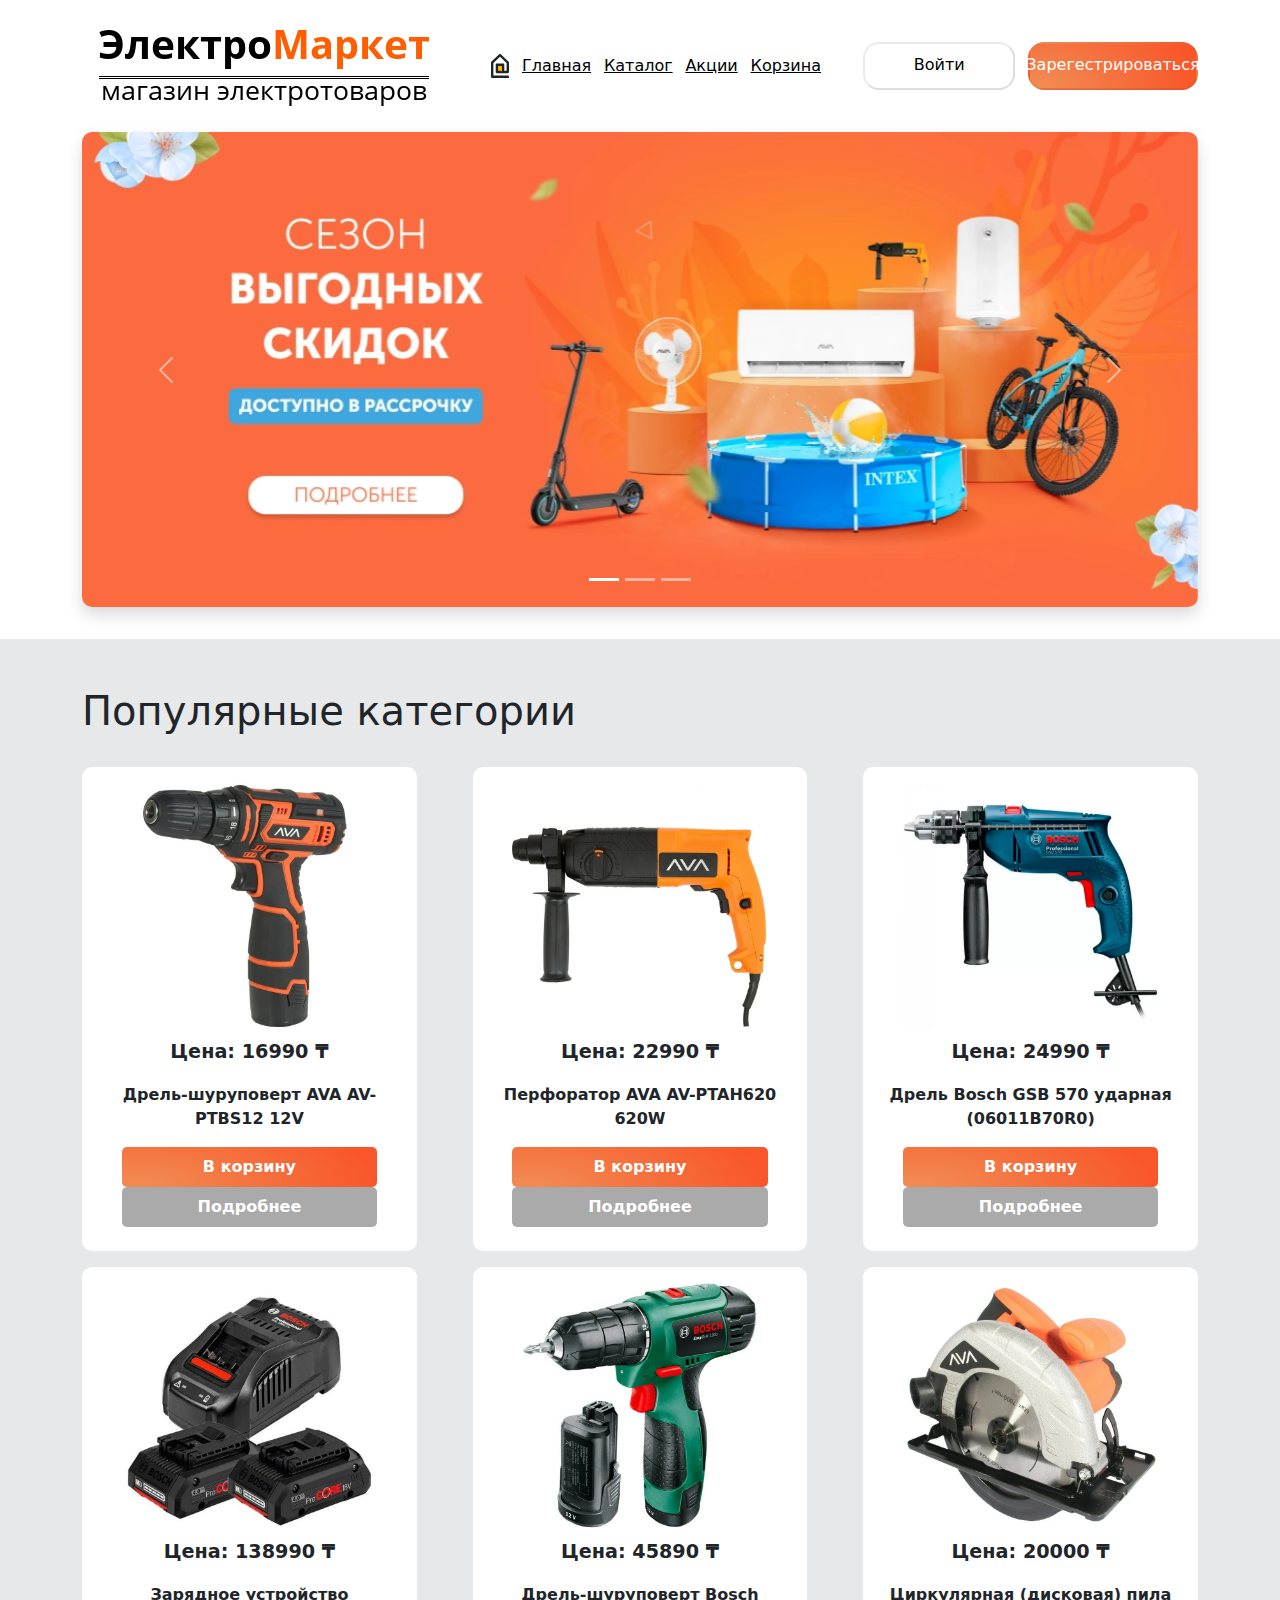
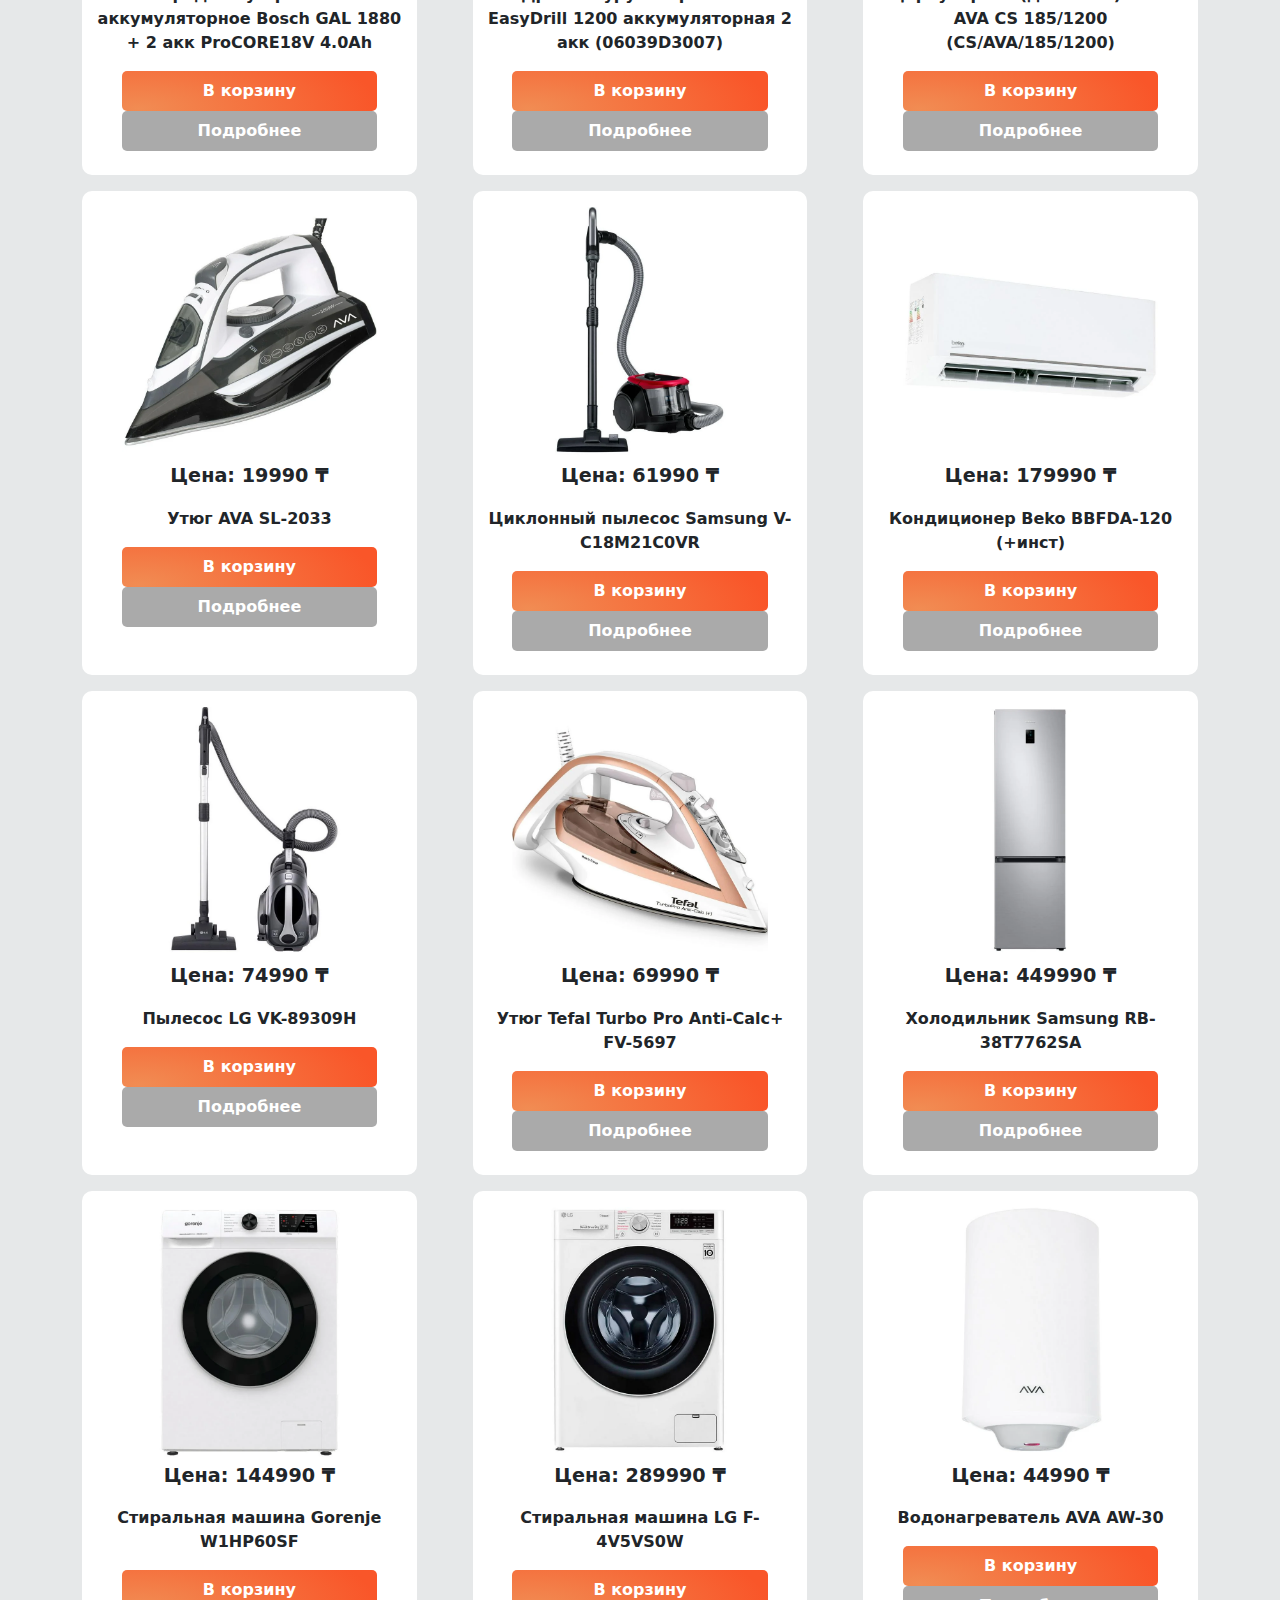
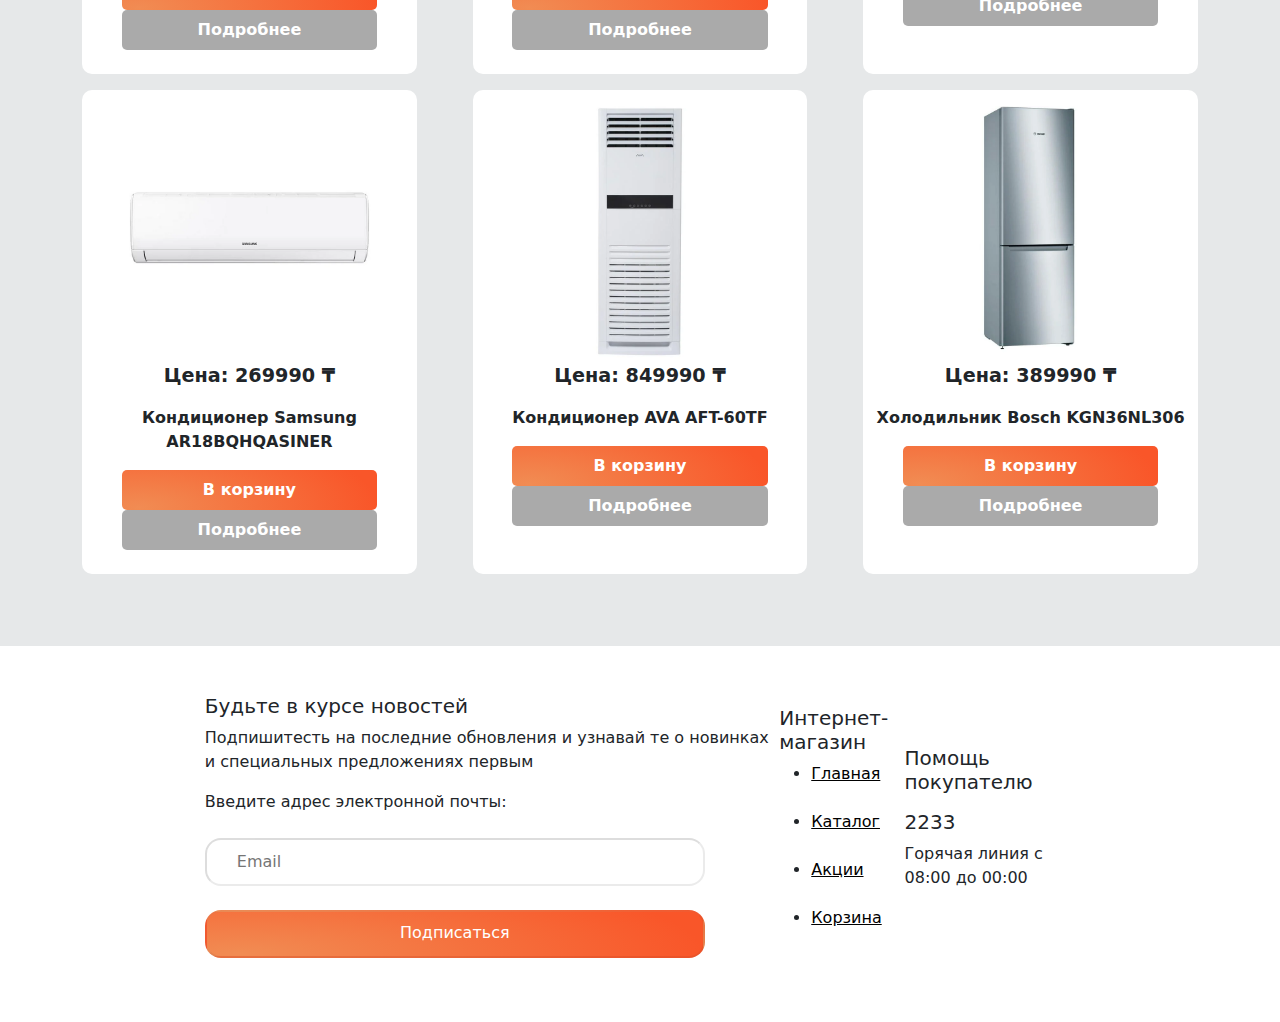
<file: index.html>
<!DOCTYPE html>
<html lang="en">

<head>
  <meta charset="UTF-8" />
  <meta http-equiv="X-UA-Compatible" content="IE=edge" />
  <meta name="viewport" content="width=device-width, initial-scale=1.0" />
  <!-- <link rel="stylesheet" href="css/bootstrap.min.css" /> -->
  <link rel="stylesheet" href="css/bootstrap.min.css" />
  <link rel="stylesheet" href="css/style.css" />
  <link rel="stylesheet" href="css/slider.css" />
  <link href="https://cdn.jsdelivr.net/npm/bootstrap@5.3.0-alpha3/dist/css/bootstrap.min.css" rel="stylesheet"
    integrity="sha384-KK94CHFLLe+nY2dmCWGMq91rCGa5gtU4mk92HdvYe+M/SXH301p5ILy+dN9+nJOZ" crossorigin="anonymous">
  <script src="https://cdn.jsdelivr.net/npm/bootstrap@5.3.0-alpha3/dist/js/bootstrap.bundle.min.js"
    integrity="sha384-ENjdO4Dr2bkBIFxQpeoTz1HIcje39Wm4jDKdf19U8gI4ddQ3GYNS7NTKfAdVQSZe"
    crossorigin="anonymous"></script>

  <link rel="shortcut icon" href="./img/favicon.ico" type="image/x-icon">

  <title>ЭлектроМаркет</title>
</head>

<body>
  <div class="wrapper">
    <header class="container">
      <div><img src="./img/images-logo.png" alt="logotip"></div>
      <!-- <div class="logo-wrap"><img src="img/logo_dom.svg" alt="logo_dom" /></div> -->
      <nav>
        <div class="logo-wrap"><img src="img/logo_dom.svg" alt="logo_dom" /></div>
        <a href="index.html">Главная</a>
        <a href="catalog.html">Каталог</a>
        <a href="sales.html">Акции</a>
        <a href="cart.html">Корзина</a>
      </nav>
      <div class="button-header">
        <button id="" class="button_login_in">Войти</button>
        <button class="button_sign_in">Зарегестрироваться</button>
      </div>
    </header>
    <main>
      <section class="container">
        <div id="myCarousel" class="carousel slide shadow" data-bs-ride="carousel">
          <div class="carousel-indicators">
            <button type="button" data-bs-target="#myCarousel" data-bs-slide-to="0" class="active" aria-current="true"
              aria-label="Slide 1"></button>
            <button type="button" data-bs-target="#myCarousel" data-bs-slide-to="1" aria-label="Slide 2"></button>
            <button type="button" data-bs-target="#myCarousel" data-bs-slide-to="2" aria-label="Slide 3"></button>
          </div>
          <div class="carousel-inner">
            <div class="carousel-item active">
              <img src="img/1080x460-season.png" alt="" />
            </div>
            <div class="carousel-item">
              <img src="./img/bonus-pay580-4.png" alt="" />
            </div>
            <div class="carousel-item">
              <img src="img/inst-24-1080.png" alt="" />
            </div>
          </div>
          <button class="carousel-control-prev" type="button" data-bs-target="#myCarousel" data-bs-slide="prev">
            <span class="carousel-control-prev-icon" aria-hidden="true"></span>
            <span class="visually-hidden">Previous</span>
          </button>
          <button class="carousel-control-next" type="button" data-bs-target="#myCarousel" data-bs-slide="next">
            <span class="carousel-control-next-icon" aria-hidden="true"></span>
            <span class="visually-hidden">Next</span>
          </button>
        </div>
      </section>
      <section class="gray-color">


        <div class="container">
          <br>
          <br>
          <h1>Популярные категории</h1>
          <br>
          <div class="popular_item_wrapper">
            <div class="popular_item">
              <img src="./png/home-png/Дрель-шуруповерт.png" alt="Дрель-шуруповерт AVA AV-PTBS12 12V аккумуляторная" />
              <p class="price">Цена: <span>16990</span> ₸</p>
              <p class="product_name">Дрель-шуруповерт AVA AV-PTBS12 12V</p>
              <button class="popular_item__btn btn__blue">В корзину</button>
              <button class="btnModal openModalBtn" data-product-id="product1">Подробнее</button>
            </div>

            <div class="popular_item">
              <img src="./png/home-png/Перфоратор.png" alt="Перфоратор AVA AV-PTAH620 620W" />
              <p class="price">Цена: <span>22990</span> ₸</p>
              <p class="product_name">
                Перфоратор AVA AV-PTAH620 620W
              </p>
              <button class="popular_item__btn btn__blue">В корзину</button>
              <button class="btnModal openModalBtn" data-product-id="product2">Подробнее</button>
            </div>

            <div class="popular_item">
              <img src="./png/home-png/Дрель.png" alt="Дрель Bosch GSB 570 ударная (06011B70R0)" />
              <p class="price">Цена: <span>24990</span> ₸</p>
              <p class="product_name">Дрель Bosch GSB 570 ударная (06011B70R0)</p>
              <button class="popular_item__btn btn__blue">В корзину</button>
              <button class="btnModal openModalBtn" data-product-id="product3">Подробнее</button>
            </div>

            <div class="popular_item">
              <img src="./png/home-png/Зарядное устройство аккумуляторное Bosch.png"
                alt="Зарядное устройство аккумуляторное Bosch GAL 1880 + 2 акк ProCORE18V 4.0Ah (1600A016GF)" />
              <p class="price">Цена: <span>138990</span> ₸</p>
              <p class="product_name">Зарядное устройство аккумуляторное Bosch GAL 1880 + 2 акк ProCORE18V 4.0Ah</p>
              <button class="popular_item__btn btn__blue">В корзину</button>
              <button class="btnModal openModalBtn" data-product-id="product4">Подробнее</button>
            </div>

            <div class="popular_item">
              <img src="./png/home-png/Дрель-шуруповерт Bosch EasyDrill.png"
                alt="Дрель-шуруповерт Bosch EasyDrill 1200 аккумуляторная 2 акк (06039D3007)" />
              <p class="price">Цена: <span>45890</span> ₸</p>
              <p class="product_name"> Дрель-шуруповерт Bosch EasyDrill 1200 аккумуляторная 2 акк (06039D3007)</p>
              <button class="popular_item__btn btn__blue">В корзину</button>
              <button class="btnModal openModalBtn" data-product-id="product5">Подробнее</button>
            </div>
            
            <div class="popular_item">
              <img src="./png/home-png/Циркулярная (дисковая) пила.png"
                alt="Циркулярная (дисковая) пила AVA CS 185/1200 (CS/AVA/185/1200)" />
              <p class="price">Цена: <span>20000</span> ₸</p>
              <p class="product_name">Циркулярная (дисковая) пила AVA CS 185/1200 (CS/AVA/185/1200)</p>
              <button class="popular_item__btn btn__blue">В корзину</button>
              <button class="btnModal openModalBtn" data-product-id="product6">Подробнее</button>
            </div>

            <div class="popular_item">
              <img src="./png/home-png/Утюг AVA SL-2033.png" alt="Утюг AVA SL-2033">
              <p class="price">Цена: <span>19990</span> ₸</p>
              <p class="product_name">Утюг AVA SL-2033</p>
              <button class="popular_item__btn btn__blue">В корзину</button>
              <button class="btnModal openModalBtn" data-product-id="product7">Подробнее</button>
            </div>

            <div class="popular_item">
              <img src="./png/home-png/Циклонный пылесос Samsung V-C18M21C0VR.png"
                alt="Циклонный пылесос Samsung V-C18M21C0VR">
              <p class="price">Цена: <span>61990</span> ₸</p>
              <p class="product_name">Циклонный пылесос Samsung V-C18M21C0VR</p>
              <button class="popular_item__btn btn__blue">В корзину</button>
              <button class="btnModal openModalBtn" data-product-id="product8">Подробнее</button>
            </div>

            <div class="popular_item">
              <img src="./png/home-png/Кондиционер Beko BBFDA-120 (+инст).png" alt="Кондиционер Beko BBFDA-120 (+инст)">
              <p class="price">Цена: <span>179990</span> ₸</p>
              <p class="product_name">Кондиционер Beko BBFDA-120 (+инст)</p>
              <button class="popular_item__btn btn__blue">В корзину</button>
              <button class="btnModal openModalBtn" data-product-id="product9">Подробнее</button>
            </div>

            <div class="popular_item">
              <img src="./png/home-png/Пылесос LG VK-89309H.png" alt="Пылесос LG VK-89309H">
              <p class="price">Цена: <span>74990</span> ₸</p>
              <p class="product_name">Пылесос LG VK-89309H</p>
              <button class="popular_item__btn btn__blue">В корзину</button>
              <button class="btnModal openModalBtn" data-product-id="product10">Подробнее</button>
            </div>

            <div class="popular_item">
              <img src="./png/home-png/Утюг Tefal Turbo Pro Anti-Calc+ FV-5697.png"
                alt="Утюг Tefal Turbo Pro Anti-Calc+ FV-5697">
              <p class="price">Цена: <span>69990</span> ₸</p>
              <p class="product_name">Утюг Tefal Turbo Pro Anti-Calc+ FV-5697</p>
              <button class="popular_item__btn btn__blue">В корзину</button>
              <button class="btnModal openModalBtn" data-product-id="product11">Подробнее</button>
            </div>

            <div class="popular_item">
              <img src="./png/home-png/Холодильник Samsung RB-38T7762SA.png" alt="Холодильник Samsung RB-38T7762SA">
              <p class="price">Цена: <span>449990</span> ₸</p>
              <p class="product_name">Холодильник Samsung RB-38T7762SA</p>
              <button class="popular_item__btn btn__blue">В корзину</button>
              <button class="btnModal openModalBtn" data-product-id="product12">Подробнее</button>
            </div>

            <div class="popular_item">
              <img src="./png/home-png/Стиральная машина Gorenje W1HP60SF.png" alt="Стиральная машина Gorenje W1HP60SF">
              <p class="price">Цена: <span>144990</span> ₸</p>
              <p class="product_name">Стиральная машина Gorenje W1HP60SF</p>
              <button class="popular_item__btn btn__blue">В корзину</button>
              <button class="btnModal openModalBtn" data-product-id="product13">Подробнее</button>
            </div>

            <div class="popular_item">
              <img src="./png/home-png/Стиральная машина LG F-4V5VS0W.png" alt="Стиральная машина LG F-4V5VS0W">
              <p class="price">Цена: <span>289990</span> ₸</p>
              <p class="product_name">Стиральная машина LG F-4V5VS0W</p>
              <button class="popular_item__btn btn__blue">В корзину</button>
              <button class="btnModal openModalBtn" data-product-id="product14">Подробнее</button>
            </div>

            <div class="popular_item">
              <img src="./png/home-png/Водонагреватель AVA AW-30.png" alt="Водонагреватель AVA AW-30">
              <p class="price">Цена: <span>44990</span> ₸</p>
              <p class="product_name">Водонагреватель AVA AW-30</p>
              <button class="popular_item__btn btn__blue">В корзину</button>
              <button class="btnModal openModalBtn" data-product-id="product15">Подробнее</button>
            </div>

            <div class="popular_item">
              <img src="./png/home-png/Кондиционер Samsung AR18BQHQASINER.png" alt="Кондиционер Samsung AR18BQHQASINER">
              <p class="price">Цена: <span>269990</span> ₸</p>
              <p class="product_name">Кондиционер Samsung AR18BQHQASINER</p>
              <button class="popular_item__btn btn__blue">В корзину</button>
              <button class="btnModal openModalBtn" data-product-id="product16">Подробнее</button>
            </div>

            <div class="popular_item">
              <img src="./png/home-png/Кондиционер AVA AFT-60TF.png" alt="Кондиционер AVA AFT-60TF">
              <p class="price">Цена: <span>849990</span> ₸</p>
              <p class="product_name">Кондиционер AVA AFT-60TF</p>
              <button class="popular_item__btn btn__blue">В корзину</button>
              <button class="btnModal openModalBtn" data-product-id="product17">Подробнее</button>
            </div>

            <div class="popular_item">
              <img src="./png/home-png/Холодильник Bosch KGN36NL306.png" alt="Холодильник Bosch KGN36NL306">
              <p class="price">Цена: <span>389990</span> ₸</p>
              <p class="product_name">Холодильник Bosch KGN36NL306</p>
              <button class="popular_item__btn btn__blue">В корзину</button>
              <button class="btnModal openModalBtn" data-product-id="product18">Подробнее</button>
            </div>


          </div>
          <br>
          <br>
          <br>
        </div>
      </section>


    </main>

    <footer class="footer-block">

      <div>
        <div class="footer_tittle">
          <h5>Будьте в курсе новостей</h5>
        </div>
        <div class="footer_text">
          <p>Подпишитесть на последние обновления и узнавай те о новинках и специальных предложениях первым</p>
        </div>
        <div>
          <form action="./action.html">
            <div class="your_email"><label for="mail">Введите адрес электронной почты: </label>
              <br>
              <br>
              <input type="email" name="email" id="mail" placeholder="Email" required />
              <br>
              <button class="footer_button" type="submit">Подписаться</button>
            </div>
          </form>
        </div>
      </div>

      <div>
        <div class="footer_tittle">
          <h5>Интернет-магазин</h5>
        </div>
        <div>
          <ul class="footer-menu">
            <li><a href="./index.html">Главная</a></li>
            <br>
            <li><a href="./catalog.html">Каталог</a></li>
            <br>
            <li><a href="./sales.html">Акции</a></li>
            <br>
            <li><a href="./cart.html">Корзина</a></li>
          </ul>
        </div>
      </div>

      <div>
        <div class="footer_tittle">
          <h5>Помощь покупателю</h5>
        </div>
        <div>
          <p>
          <h5>2233</h5>Горячая линия с 08:00 до 00:00</p>
        </div>
      </div>

    </footer>

    <br>
    <br>

    <!-- <div class="product-card">
  <h3>Товар 1</h3>
  <button class="openModalBtn" data-product-id="product1">Показать характеристики</button>
</div>


<div class="product-card">
  <h3>Товар 2</h3>
  <button class="openModalBtn" data-product-id="product2">Показать характеристики</button>
</div> -->

<!-- Модальное окно -->
<div id="myModal" class="modal">
  <!-- Содержимое модального окна -->
  <div class="modal-content">
    <span class="close">&times;</span>
    <h2>Основные характеристики товара</h2>
    <ul id="productFeatures">
      <!-- Здесь будут отображаться характеристики товара -->
    </ul>
  </div>
</div>

    <script src="./js/bootstrap.bundle.min.js"></script>
    <script src="js/script.js"></script>
    <script src="./js/popup.js"></script>
</body>

</html>
</file>
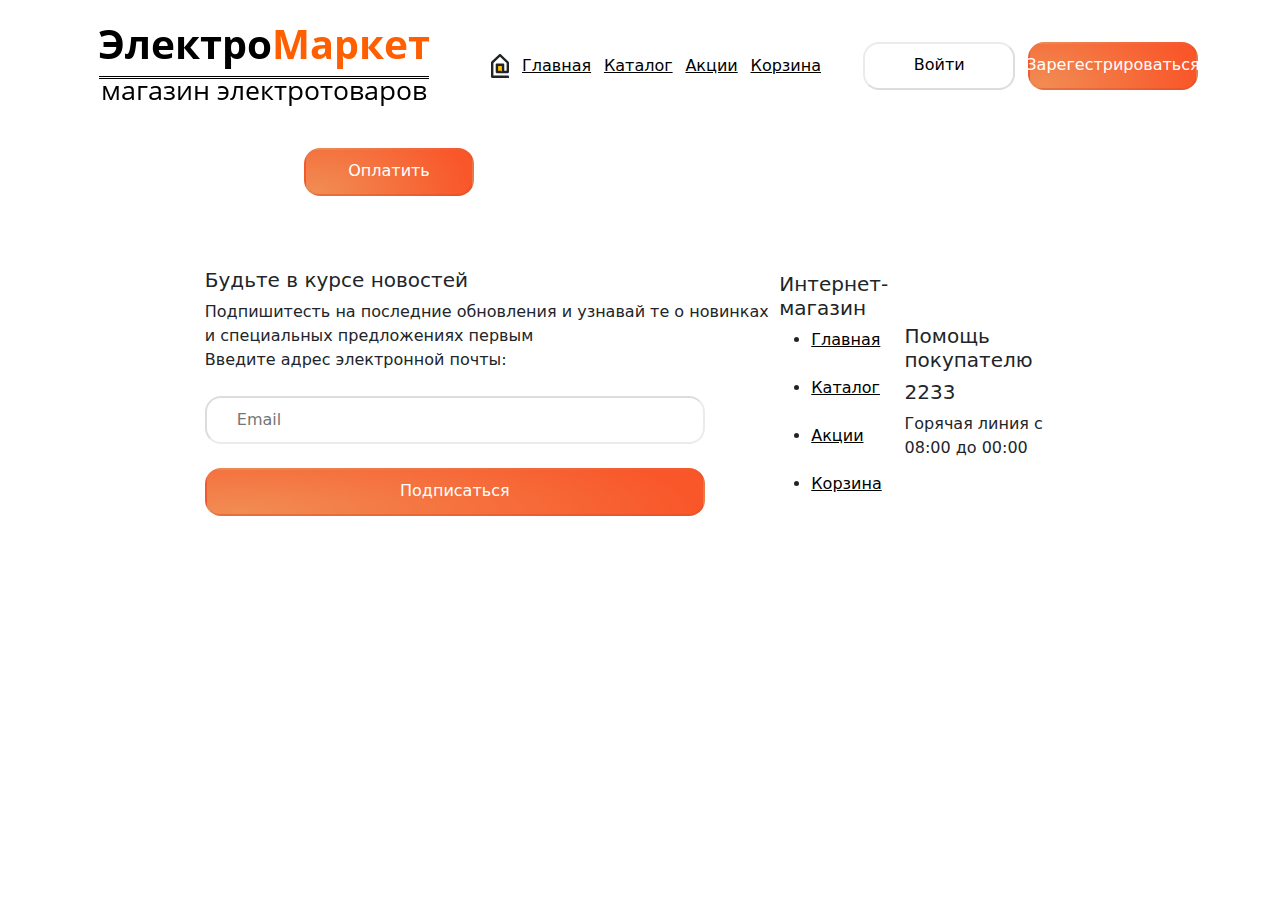
<file: cart.html>
<!DOCTYPE html>
<html lang="en">

<head>
  <meta charset="UTF-8" />
  <meta http-equiv="X-UA-Compatible" content="IE=edge" />
  <meta name="viewport" content="width=device-width, initial-scale=1.0" />
  <link rel="stylesheet" href="css/bootstrap.min.css" />
  <link rel="stylesheet" href="css/style.css" />
  <link rel="stylesheet" href="css/cart.css" />
  <link rel="shortcut icon" href="./img/favicon.ico" type="image/x-icon">
  <!-- <link rel="stylesheet" href="css/slider.css" /> -->
  <title>Корзина</title>
</head>

<body>
  <header class="container">
    <div><img src="./img/images-logo.png" alt="logotip"></div>
    <!-- <div class="logo-wrap"><img src="img/logo_dom.svg" alt="logo_dom" /></div> -->
    <nav>
      <div class="logo-wrap"><img src="img/logo_dom.svg" alt="logo_dom" /></div>
      <a href="index.html">Главная</a>
      <a href="catalog.html">Каталог</a>
      <a href="sales.html">Акции</a>
      <a href="cart.html">Корзина</a>
    </nav>
    <div class="button-header">
      <button class="button_login_in">Войти</button>
      <button class="button_sign_in">Зарегестрироваться</button>
    </div>
  </header>
  <main>
    <section class="container">
      <div class="shopping-cart"></div>
    </section>

    <div class="btn_cart_block"><button class="button_cart">Оплатить</button></div>
    <br>
  </main>

  <footer class="footer-block">

    <div>
      <div class="footer_tittle">
        <h5>Будьте в курсе новостей</h5>
      </div>
      <div class="footer_text">
        <p>Подпишитесть на последние обновления и узнавай те о новинках и специальных предложениях первым</p>
      </div>
      <div>
        <form action="./action.html">
          <div class="your_email"><label for="mail">Введите адрес электронной почты: </label>
            <br>
            <br>
            <input type="email" name="email" id="mail" placeholder="Email" required />
            <br>
            <button class="footer_button" type="submit">Подписаться</button>
          </div>
        </form>
      </div>
    </div>

    <div>
      <div class="footer_tittle">
        <h5>Интернет-магазин</h5>
      </div>
      <div>
        <ul class="footer-menu">
          <li><a href="./index.html">Главная</a></li>
          <br>
          <li><a href="./catalog.html">Каталог</a></li>
          <br>
          <li><a href="./sales.html">Акции</a></li>
          <br>
          <li><a href="./cart.html">Корзина</a></li>
        </ul>
      </div>
    </div>

    <div>
      <div class="footer_tittle">
        <h5>Помощь покупателю</h5>
      </div>
      <div>
        <p>
        <h5>2233</h5>Горячая линия с 08:00 до 00:00</p>
      </div>
    </div>

  </footer>

  <script src="./js/cart.js"></script>
</body>

</html>
</file>
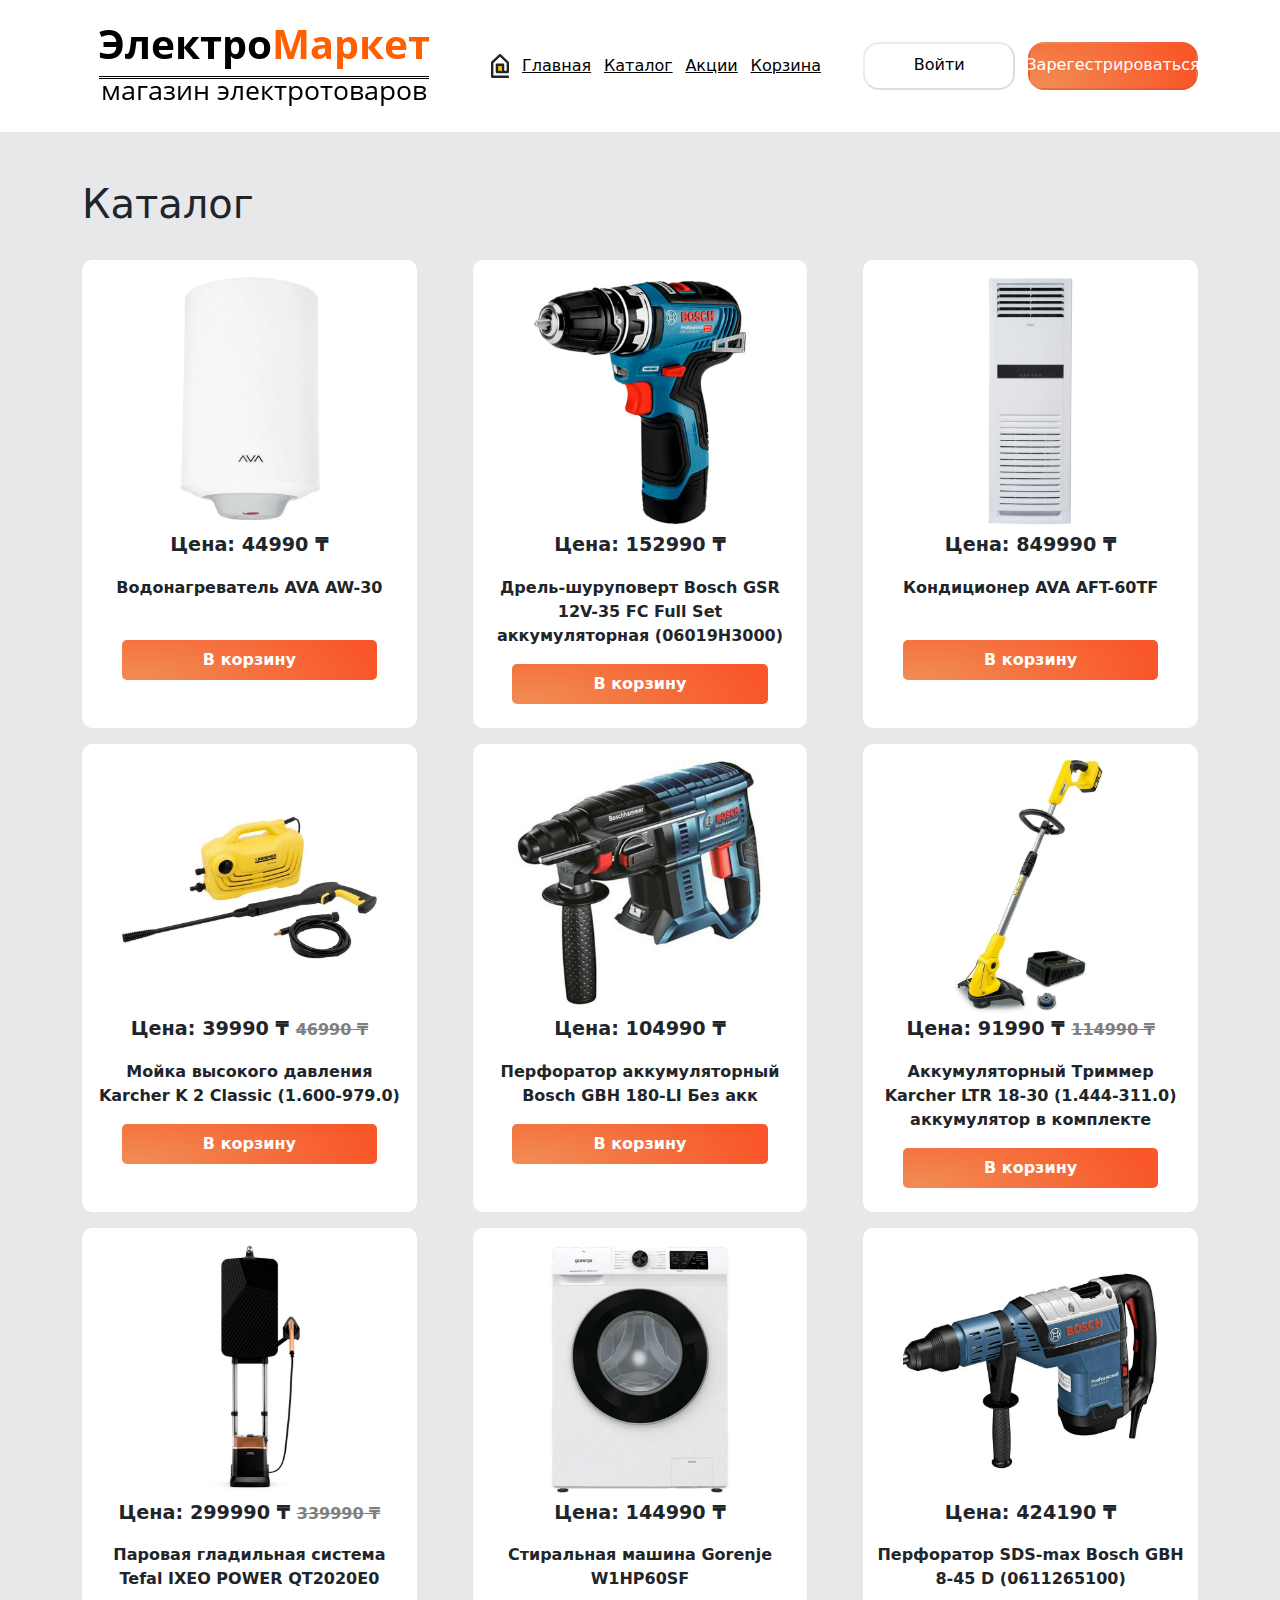
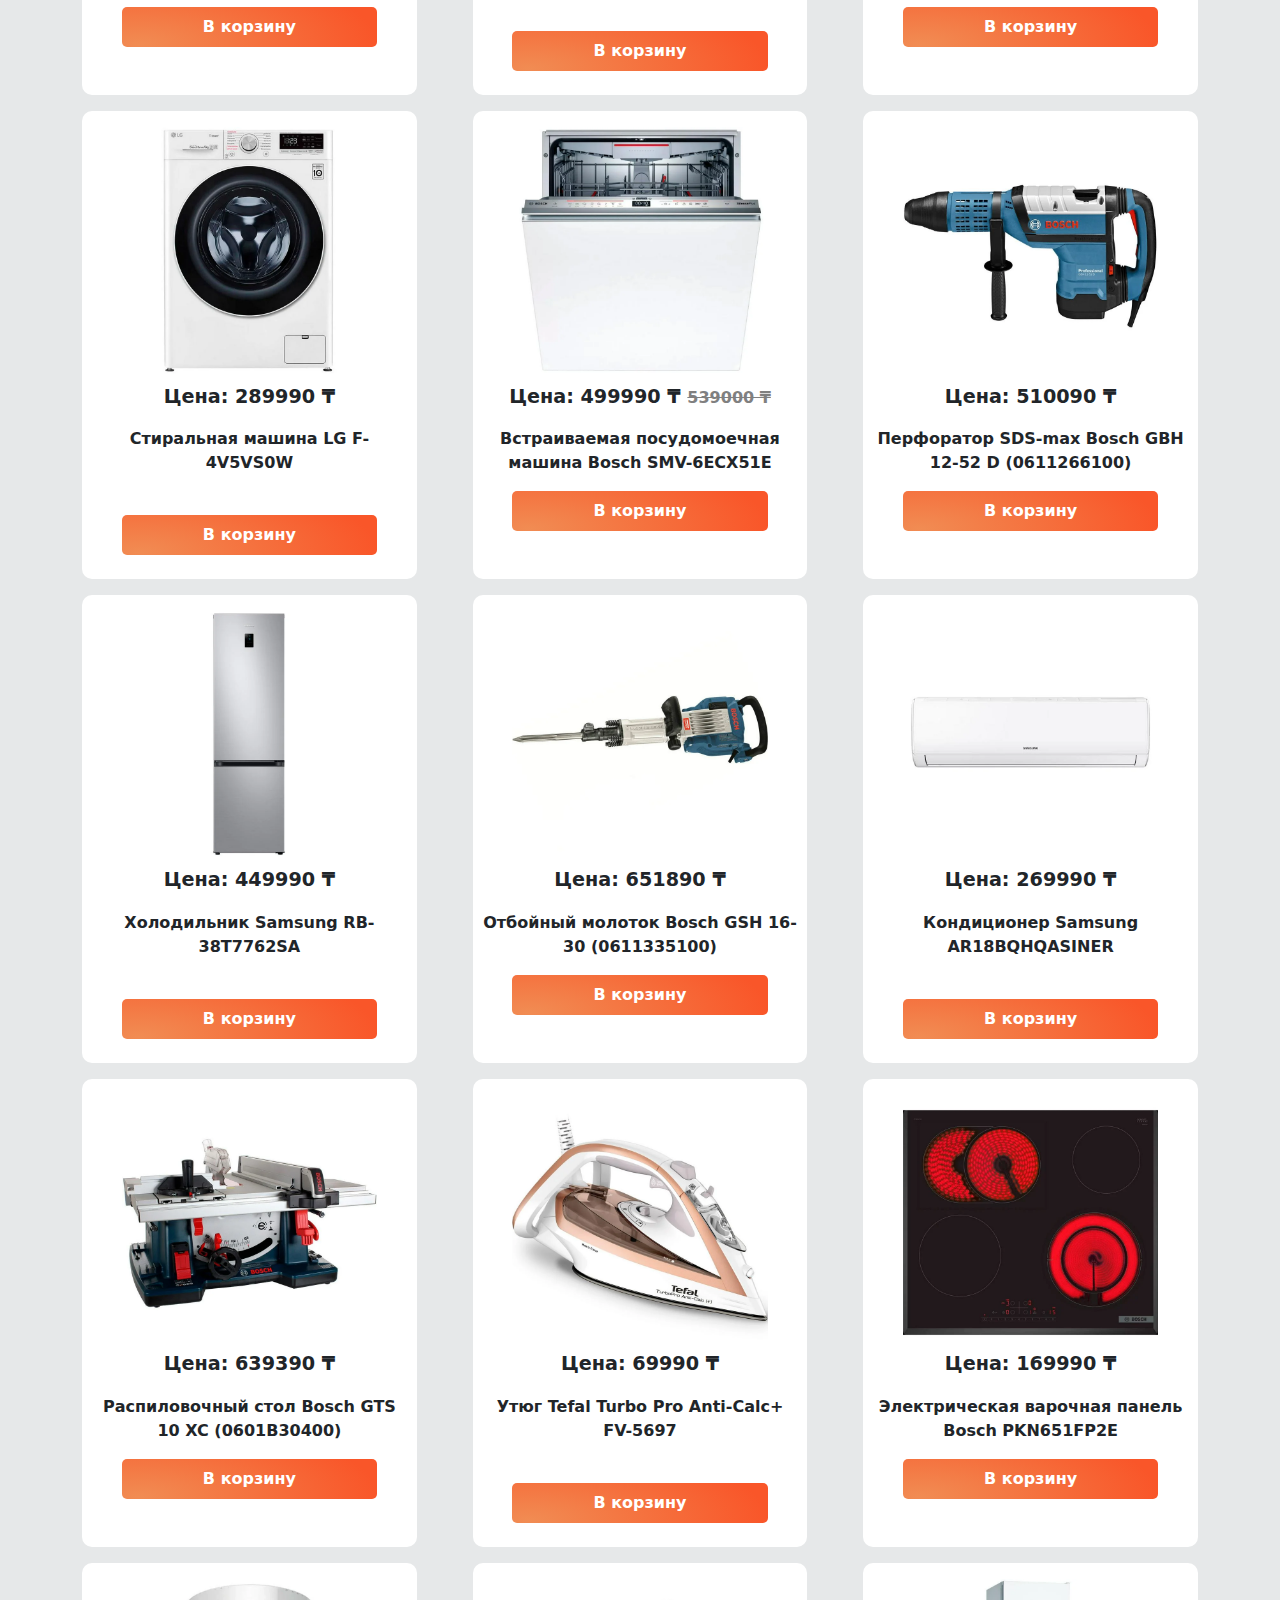
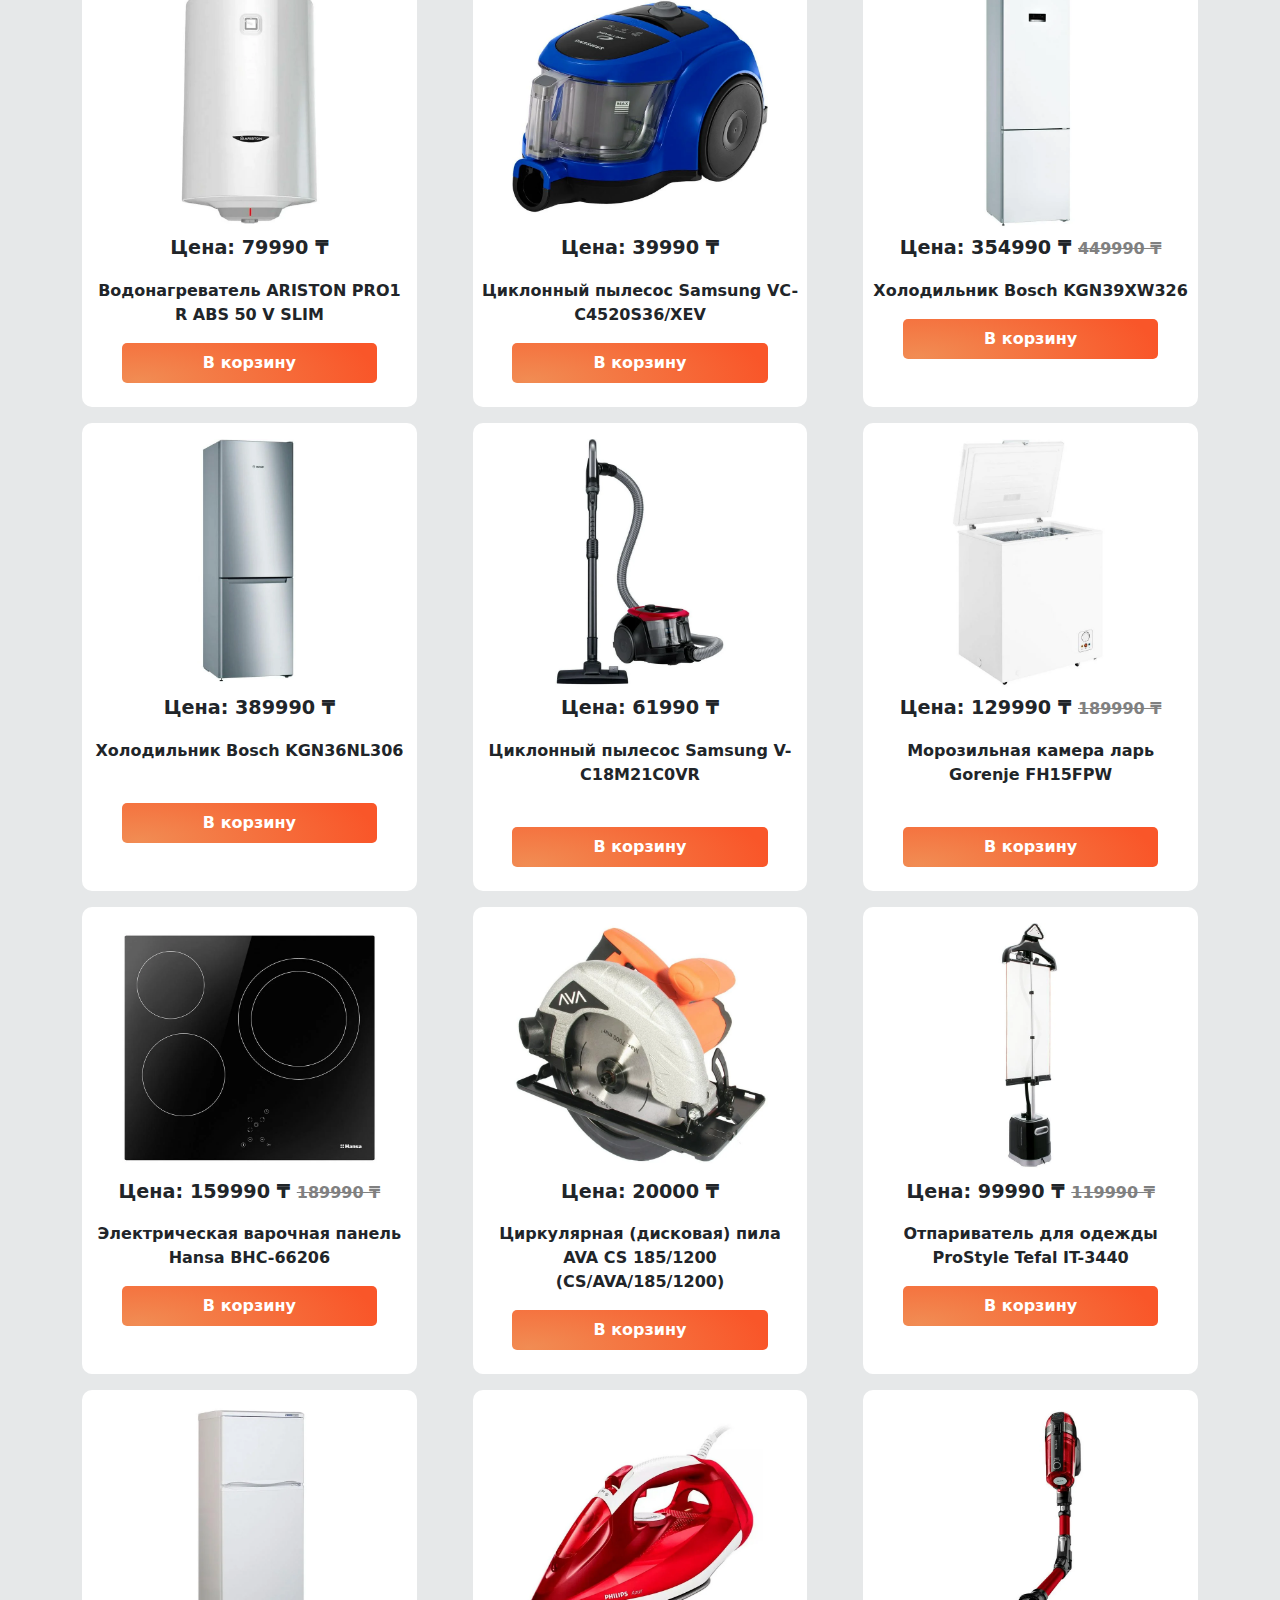
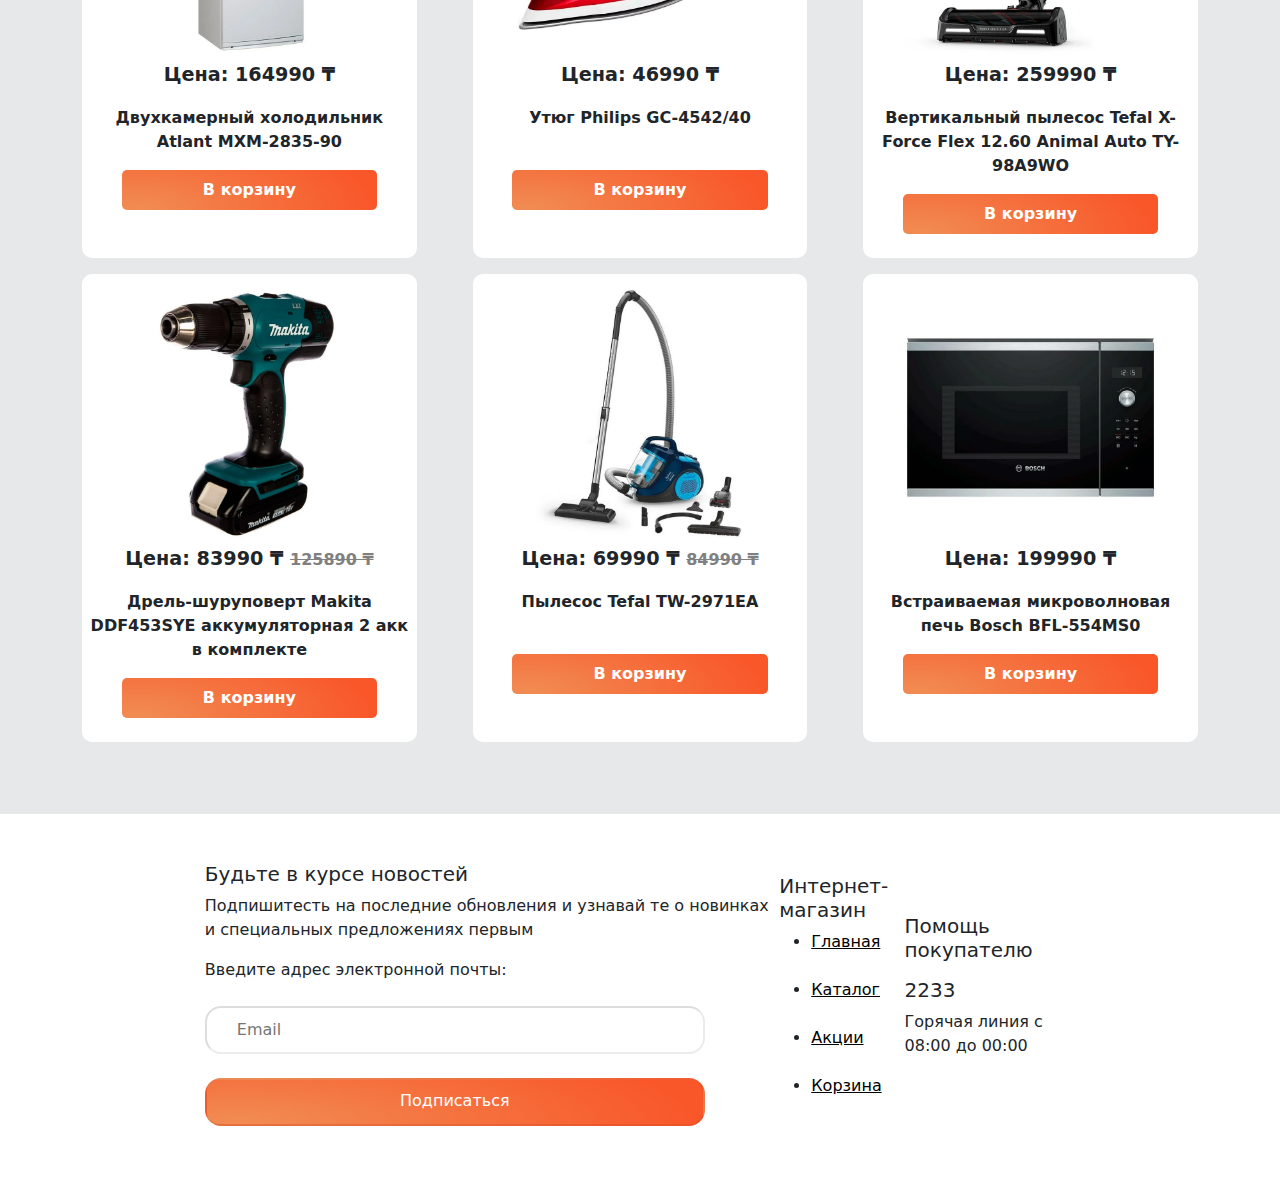
<file: catalog.html>
<!DOCTYPE html>
<html lang="en">

<head>
  <meta charset="UTF-8" />
  <meta http-equiv="X-UA-Compatible" content="IE=edge" />
  <meta name="viewport" content="width=device-width, initial-scale=1.0" />
  <link rel="stylesheet" href="css/bootstrap.min.css" />
  <link rel="stylesheet" href="css/style.css" />
  <link rel="stylesheet" href="css/slider.css" />
  <link rel="shortcut icon" href="./img/favicon.ico" type="image/x-icon">

  <title>Каталог</title>
</head>

<body>
  <header class="container">
    <div><img src="./img/images-logo.png" alt="logotip"></div>
    <!-- <div class="logo-wrap"><img src="img/logo_dom.svg" alt="logo_dom" /></div> -->
    <nav>
      <div class="logo-wrap"><img src="img/logo_dom.svg" alt="logo_dom" /></div>
      <a href="index.html">Главная</a>
      <a href="catalog.html">Каталог</a>
      <a href="sales.html">Акции</a>
      <a href="cart.html">Корзина</a>
    </nav>
    <div class="button-header">
      <button class="button_login_in">Войти</button>
      <button class="button_sign_in">Зарегестрироваться</button>
    </div>
  </header>
  <main>

    <section class="gray-color">
      <div class="container">
        <br>
        <br>
        <h1>Каталог</h1>
        <br>
        <div class="popular_item_wrapper">

          <div class="popular_item">
            <img src="./png/home-png/Водонагреватель AVA AW-30.png" alt="Водонагреватель AVA AW-30">
            <p class="price">Цена: <span>44990</span> ₸</p>
            <p class="product_name">Водонагреватель AVA AW-30</p>
            <br>
            <button class="popular_item__btn btn__blue">В корзину</button>
          </div>

          <div class="popular_item">
            <img src="./png/catalog-png/Дрель-шуруповерт Bosch GSR.png"
              alt="Дрель-шуруповерт Bosch GSR 12V-35 FC Full Set аккумуляторная (06019H3000)" />
            <p class="price">Цена: <span>152990</span> ₸</p>
            <p class="product_name">Дрель-шуруповерт Bosch GSR 12V-35 FC Full Set аккумуляторная (06019H3000)</p>
            <button class="popular_item__btn btn__blue">В корзину</button>
          </div>

          <div class="popular_item">
            <img src="./png/home-png/Кондиционер AVA AFT-60TF.png" alt="Кондиционер AVA AFT-60TF">
            <p class="price">Цена: <span>849990</span> ₸</p>
            <p class="product_name">Кондиционер AVA AFT-60TF</p>
            <br>
            <button class="popular_item__btn btn__blue">В корзину</button>
          </div>

          <div class="popular_item">
            <img src="./png/sales-png/Мойка высокого давления Karcher.png" alt="Мойка высокого давления Karcher K 2 Classic (1.600-979.0)" />
            <p class="price">Цена: <span>39990</span> ₸ <s>46990 ₸</s></p>
            <p class="product_name">
              Мойка высокого давления Karcher K 2 Classic (1.600-979.0)
            </p>
            <button class="popular_item__btn btn__blue">В корзину</button>
          </div>

          <div class="popular_item">
            <img src="./png/catalog-png/Перфоратор аккумуляторный Bosch GBH 180-LI Без акк.png"
              alt="Перфоратор аккумуляторный Bosch GBH 180-LI Без акк" />
            <p class="price">Цена: <span>104990</span> ₸</p>
            <p class="product_name">
              Перфоратор аккумуляторный Bosch GBH 180-LI Без акк
            </p>
            <button class="popular_item__btn btn__blue">В корзину</button>
          </div>

          <div class="popular_item">
            <img src="./png/sales-png/Аккумуляторный Триммер.png" alt="Аккумуляторный Триммер Karcher LTR 18-30 (1.444-311.0) аккумулятор в комплекте" />
            <p class="price">Цена: <span>91990</span> ₸ <s>114990 ₸</s></p>
            <p class="product_name">Аккумуляторный Триммер Karcher LTR 18-30 (1.444-311.0) аккумулятор в комплекте</p>
            <button class="popular_item__btn btn__blue">В корзину</button>
          </div>

          <div class="popular_item">
            <img src="./png/sales-png/Паровая гладильная система Tefal IXEO POWER QT2020E0.png" alt="Паровая гладильная система Tefal IXEO POWER QT2020E0">
            <p class="price">Цена: <span>299990</span> ₸ <s>339990 ₸</s></p>
            <p class="product_name">Паровая гладильная система Tefal IXEO POWER QT2020E0</p>
            <button class="popular_item__btn btn__blue">В корзину</button>
          </div>

          <div class="popular_item">
            <img src="./png/home-png/Стиральная машина Gorenje W1HP60SF.png" alt="Стиральная машина Gorenje W1HP60SF">
            <p class="price">Цена: <span>144990</span> ₸</p>
            <p class="product_name">Стиральная машина Gorenje W1HP60SF</p>
            <br>
            <button class="popular_item__btn btn__blue">В корзину</button>
          </div>

          <div class="popular_item">
            <img src="./png/catalog-png/Перфоратор SDS-max Bosch GBH 8-45 D (0611265100).png"
              alt="Перфоратор SDS-max Bosch GBH 8-45 D (0611265100)" />
            <p class="price">Цена: <span>424190</span> ₸</p>
            <p class="product_name">Перфоратор SDS-max Bosch GBH 8-45 D (0611265100)</p>
            <button class="popular_item__btn btn__blue">В корзину</button>
          </div>

          <div class="popular_item">
            <img src="./png/home-png/Стиральная машина LG F-4V5VS0W.png" alt="Стиральная машина LG F-4V5VS0W">
            <p class="price">Цена: <span>289990</span> ₸</p>
            <p class="product_name">Стиральная машина LG F-4V5VS0W</p>
            <br>
            <button class="popular_item__btn btn__blue">В корзину</button>
          </div>

          <div class="popular_item">
            <img src="./png/sales-png/Встраиваемая посудомоечная машина Bosch SMV-6ECX51E.png" alt="Встраиваемая посудомоечная машина Bosch SMV-6ECX51E">
            <p class="price">Цена: <span>499990</span> ₸ <s>539000 ₸</s></p>
            <p class="product_name">Встраиваемая посудомоечная машина Bosch SMV-6ECX51E</p>
            <button class="popular_item__btn btn__blue">В корзину</button>
          </div>

          <div class="popular_item">
            <img src="./png/catalog-png/Перфоратор SDS-max Bosch GBH 12-52 D (0611266100).png"
              alt="Перфоратор SDS-max Bosch GBH 12-52 D (0611266100)" />
            <p class="price">Цена: <span>510090</span> ₸</p>
            <p class="product_name">Перфоратор SDS-max Bosch GBH 12-52 D (0611266100)</p>
            <button class="popular_item__btn btn__blue">В корзину</button>
          </div>

          <div class="popular_item">
            <img src="./png/home-png/Холодильник Samsung RB-38T7762SA.png" alt="Холодильник Samsung RB-38T7762SA">
            <p class="price">Цена: <span>449990</span> ₸</p>
            <p class="product_name">Холодильник Samsung RB-38T7762SA</p>
            <br>
            <button class="popular_item__btn btn__blue">В корзину</button>
          </div>

          <div class="popular_item">
            <img src="./png/catalog-png/Отбойный молоток Bosch GSH 16-30 (0611335100).png"
              alt="Отбойный молоток Bosch GSH 16-30 (0611335100)" />
            <p class="price">Цена: <span>651890</span> ₸</p>
            <p class="product_name">Отбойный молоток Bosch GSH 16-30 (0611335100)</p>
            <button class="popular_item__btn btn__blue">В корзину</button>
          </div>

          <div class="popular_item">
            <img src="./png/home-png/Кондиционер Samsung AR18BQHQASINER.png" alt="Кондиционер Samsung AR18BQHQASINER">
            <p class="price">Цена: <span>269990</span> ₸</p>
            <p class="product_name">Кондиционер Samsung AR18BQHQASINER</p>
            <br>
            <button class="popular_item__btn btn__blue">В корзину</button>
          </div>

          <div class="popular_item">
            <img src="./png/catalog-png/Распиловочный стол Bosch GTS 10 XC (0601B30400).png"
              alt="Распиловочный стол Bosch GTS 10 XC (0601B30400)" />
            <p class="price">Цена: <span>639390</span> ₸</p>
            <p class="product_name">Распиловочный стол Bosch GTS 10 XC (0601B30400)</p>
            <button class="popular_item__btn btn__blue">В корзину</button>
          </div>

          <div class="popular_item">
            <img src="./png/home-png/Утюг Tefal Turbo Pro Anti-Calc+ FV-5697.png"
              alt="Утюг Tefal Turbo Pro Anti-Calc+ FV-5697">
            <p class="price">Цена: <span>69990</span> ₸</p>
            <p class="product_name">Утюг Tefal Turbo Pro Anti-Calc+ FV-5697</p>
            <br>
            <button class="popular_item__btn btn__blue">В корзину</button>
          </div>

          <div class="popular_item">
            <img src="./png/catalog-png/Электрическая варочная панель Bosch PKN651FP2E.png" alt="Электрическая варочная панель Bosch PKN651FP2E">
            <p class="price">Цена: <span>169990</span> ₸</p>
            <p class="product_name">Электрическая варочная панель Bosch PKN651FP2E</p>
            <button class="popular_item__btn btn__blue">В корзину</button>
          </div>

          <div class="popular_item">
            <img src="./png/catalog-png/Водонагреватель ARISTON PRO1 R ABS 50 V SLIM.png" alt="Водонагреватель ARISTON PRO1 R ABS 50 V SLIM">
            <p class="price">Цена: <span>79990</span> ₸</p>
            <p class="product_name">Водонагреватель ARISTON PRO1 R ABS 50 V SLIM</p>
            <button class="popular_item__btn btn__blue">В корзину</button>
          </div>

          <div class="popular_item">
            <img src="./png/catalog-png/Циклонный пылесос Samsung VC-C4520S36-XEV.png" alt="Циклонный пылесос Samsung VC-C4520S36/XEV">
            <p class="price">Цена: <span>39990</span> ₸</p>
            <p class="product_name">Циклонный пылесос Samsung VC-C4520S36/XEV</p>
            <button class="popular_item__btn btn__blue">В корзину</button>
          </div>

          <div class="popular_item">
            <img src="./png/sales-png/Холодильник Bosch KGN39XW326.png" alt="Холодильник Bosch KGN39XW326">
            <p class="price">Цена: <span>354990</span> ₸ <s>449990 ₸</s></p>
            <p class="product_name">Холодильник Bosch KGN39XW326</p>
            <button class="popular_item__btn btn__blue">В корзину</button>
          </div>

          <div class="popular_item">
            <img src="./png/home-png/Холодильник Bosch KGN36NL306.png" alt="Холодильник Bosch KGN36NL306">
            <p class="price">Цена: <span>389990</span> ₸</p>
            <p class="product_name">Холодильник Bosch KGN36NL306</p>
            <br>
            <button class="popular_item__btn btn__blue">В корзину</button>
          </div>

          <div class="popular_item">
            <img src="./png/home-png/Циклонный пылесос Samsung V-C18M21C0VR.png"
              alt="Циклонный пылесос Samsung V-C18M21C0VR">
            <p class="price">Цена: <span>61990</span> ₸</p>
            <p class="product_name">Циклонный пылесос Samsung V-C18M21C0VR</p>
            <br>
            <button class="popular_item__btn btn__blue">В корзину</button>
          </div>

          <div class="popular_item">
            <img src="./png/catalog-png/Морозильная камера ларь Gorenje FH15FPW.png" alt="Морозильная камера ларь Gorenje FH15FPW">
            <p class="price">Цена: <span>129990</span> ₸ <s>189990 ₸</s></p>
            <p class="product_name">Морозильная камера ларь Gorenje FH15FPW</p>
            <br>
            <button class="popular_item__btn btn__blue">В корзину</button>
          </div>

          <div class="popular_item">
            <img src="./png/catalog-png/Электрическая варочная панель Hansa BHC-66206.png" alt="Электрическая варочная панель Hansa BHC-66206">
            <p class="price">Цена: <span>159990</span> ₸ <s>189990 ₸</s></p>
            <p class="product_name">Электрическая варочная панель Hansa BHC-66206</p>
            <button class="popular_item__btn btn__blue">В корзину</button>
          </div>

          <div class="popular_item">
            <img src="./png/home-png/Циркулярная (дисковая) пила.png"
              alt="Циркулярная (дисковая) пила AVA CS 185/1200 (CS/AVA/185/1200)" />
            <p class="price">Цена: <span>20000</span> ₸</p>
            <p class="product_name">Циркулярная (дисковая) пила AVA CS 185/1200 (CS/AVA/185/1200)</p>
            <button class="popular_item__btn btn__blue">В корзину</button>
          </div>

          <div class="popular_item">
            <img src="./png/catalog-png/Отпариватель для одежды ProStyle Tefal IT-3440.png" alt="Отпариватель для одежды ProStyle Tefal IT-3440">
            <p class="price">Цена: <span>99990</span> ₸ <s>119990 ₸</s></p>
            <p class="product_name">Отпариватель для одежды ProStyle Tefal IT-3440</p>
            <button class="popular_item__btn btn__blue">В корзину</button>
          </div>

          <div class="popular_item">
            <img src="./png/catalog-png/Двухкамерный холодильник Atlant MXM-2835-90.png" alt="Двухкамерный холодильник Atlant MXM-2835-90">
            <p class="price">Цена: <span>164990</span> ₸</p>
            <p class="product_name">Двухкамерный холодильник Atlant MXM-2835-90</p>
            <button class="popular_item__btn btn__blue">В корзину</button>
          </div>

          <div class="popular_item">
            <img src="./png/catalog-png/Утюг Philips GC-4542-40.png" alt="Утюг Philips GC-4542/40">
            <p class="price">Цена: <span>46990</span> ₸</p>
            <p class="product_name">Утюг Philips GC-4542/40</p>
            <br>
            <button class="popular_item__btn btn__blue">В корзину</button>
          </div>

          <div class="popular_item">
            <img src="./png/catalog-png/Вертикальный пылесос Tefal X-Force Flex 12.60 Animal Auto TY-98A9WO.png" alt="Вертикальный пылесос Tefal X-Force Flex 12.60 Animal Auto TY-98A9WO">
            <p class="price">Цена: <span>259990</span> ₸</p>
            <p class="product_name">Вертикальный пылесос Tefal X-Force Flex 12.60 Animal Auto TY-98A9WO</p>
            <button class="popular_item__btn btn__blue">В корзину</button>
          </div>

          <div class="popular_item">
            <img src="./png/sales-png/Дрель-шуруповерт Makita.png" alt="Дрель-шуруповерт Makita DDF453SYE аккумуляторная 2 акк в комплекте" />
            <p class="price">Цена: <span>83990</span> ₸ <s>125890 ₸</s></p>
            <p class="product_name">Дрель-шуруповерт Makita DDF453SYE аккумуляторная 2 акк в комплекте</p>
            <button class="popular_item__btn btn__blue">В корзину</button>
          </div>

          <div class="popular_item">
            <img src="./png/catalog-png/Пылесос Tefal TW-2971EA.png" alt="Пылесос Tefal TW-2971EA">
            <p class="price">Цена: <span>69990</span> ₸ <s>84990 ₸</s></p>
            <p class="product_name">Пылесос Tefal TW-2971EA</p>
            <br>
            <button class="popular_item__btn btn__blue">В корзину</button>
          </div>

          <div class="popular_item">
            <img src="./png/catalog-png/Встраиваемая микроволновая печь Bosch BFL-554MS0.png" alt="Встраиваемая микроволновая печь Bosch BFL-554MS0">
            <p class="price">Цена: <span>199990</span> ₸</p>
            <p class="product_name">Встраиваемая микроволновая печь Bosch BFL-554MS0</p>
            <button class="popular_item__btn btn__blue">В корзину</button>
          </div>




        </div>
        <br>
        <br>
        <br>
      </div>
    </section>
  </main>

  <footer class="footer-block">

    <div>
      <div class="footer_tittle">
        <h5>Будьте в курсе новостей</h5>
      </div>
      <div class="footer_text">
        <p>Подпишитесть на последние обновления и узнавай те о новинках и специальных предложениях первым</p>
      </div>
      <div>
        <form action="./action.html">
          <div class="your_email"><label for="mail">Введите адрес электронной почты: </label>
            <br>
            <br>
            <input type="email" name="email" id="mail" placeholder="Email" required />
            <br>
            <button class="footer_button" type="submit">Подписаться</button>
          </div>
        </form>
      </div>
    </div>

    <div>
      <div class="footer_tittle">
        <h5>Интернет-магазин</h5>
      </div>
      <div>
        <ul class="footer-menu">
          <li><a href="./index.html">Главная</a></li>
          <br>
          <li><a href="./catalog.html">Каталог</a></li>
          <br>
          <li><a href="./sales.html">Акции</a></li>
          <br>
          <li><a href="./cart.html">Корзина</a></li>
        </ul>
      </div>
    </div>

    <div>
      <div class="footer_tittle">
        <h5>Помощь покупателю</h5>
      </div>
      <div>
        <p>
        <h5>2233</h5>Горячая линия с 08:00 до 00:00</p>
      </div>
    </div>

  </footer>

  <br>
  <br>

  <script src="./js/bootstrap.bundle.min.js"></script>
  <script src="js/script.js"></script>
</body>

</html>
</file>
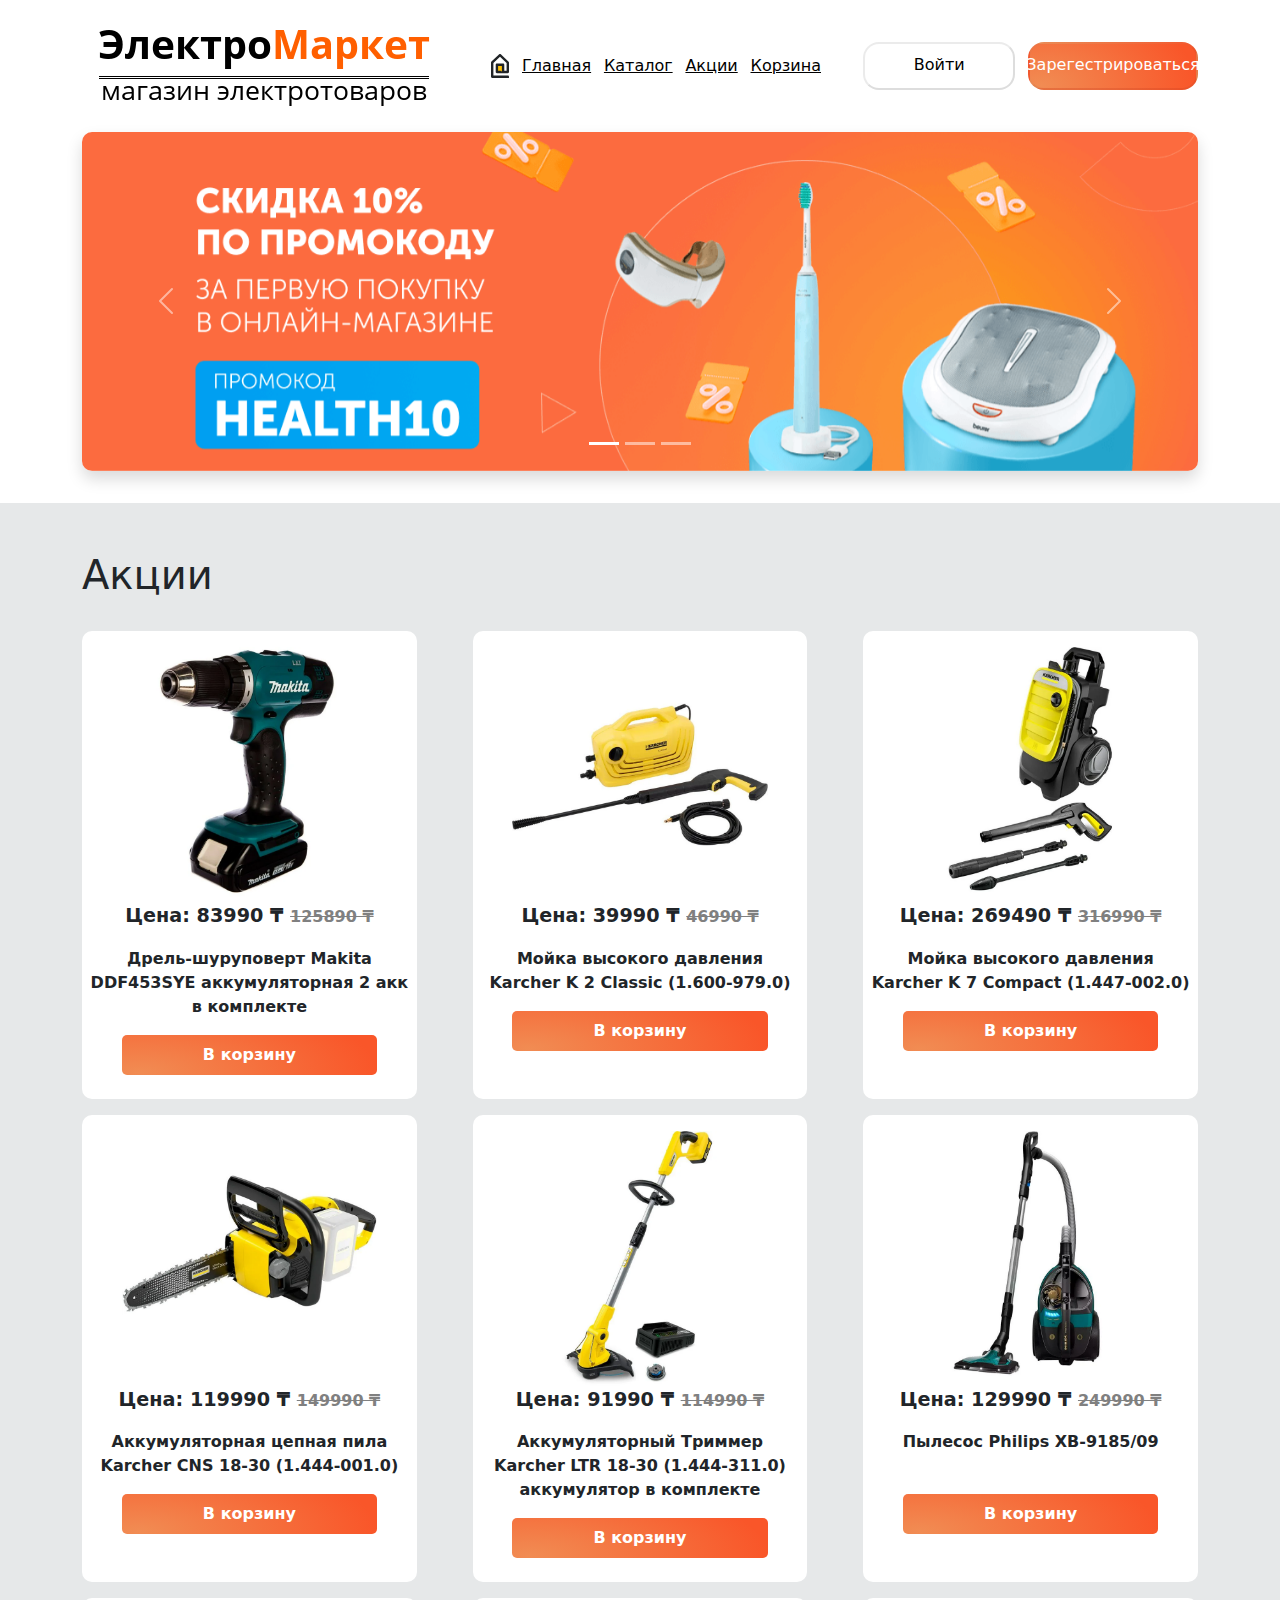
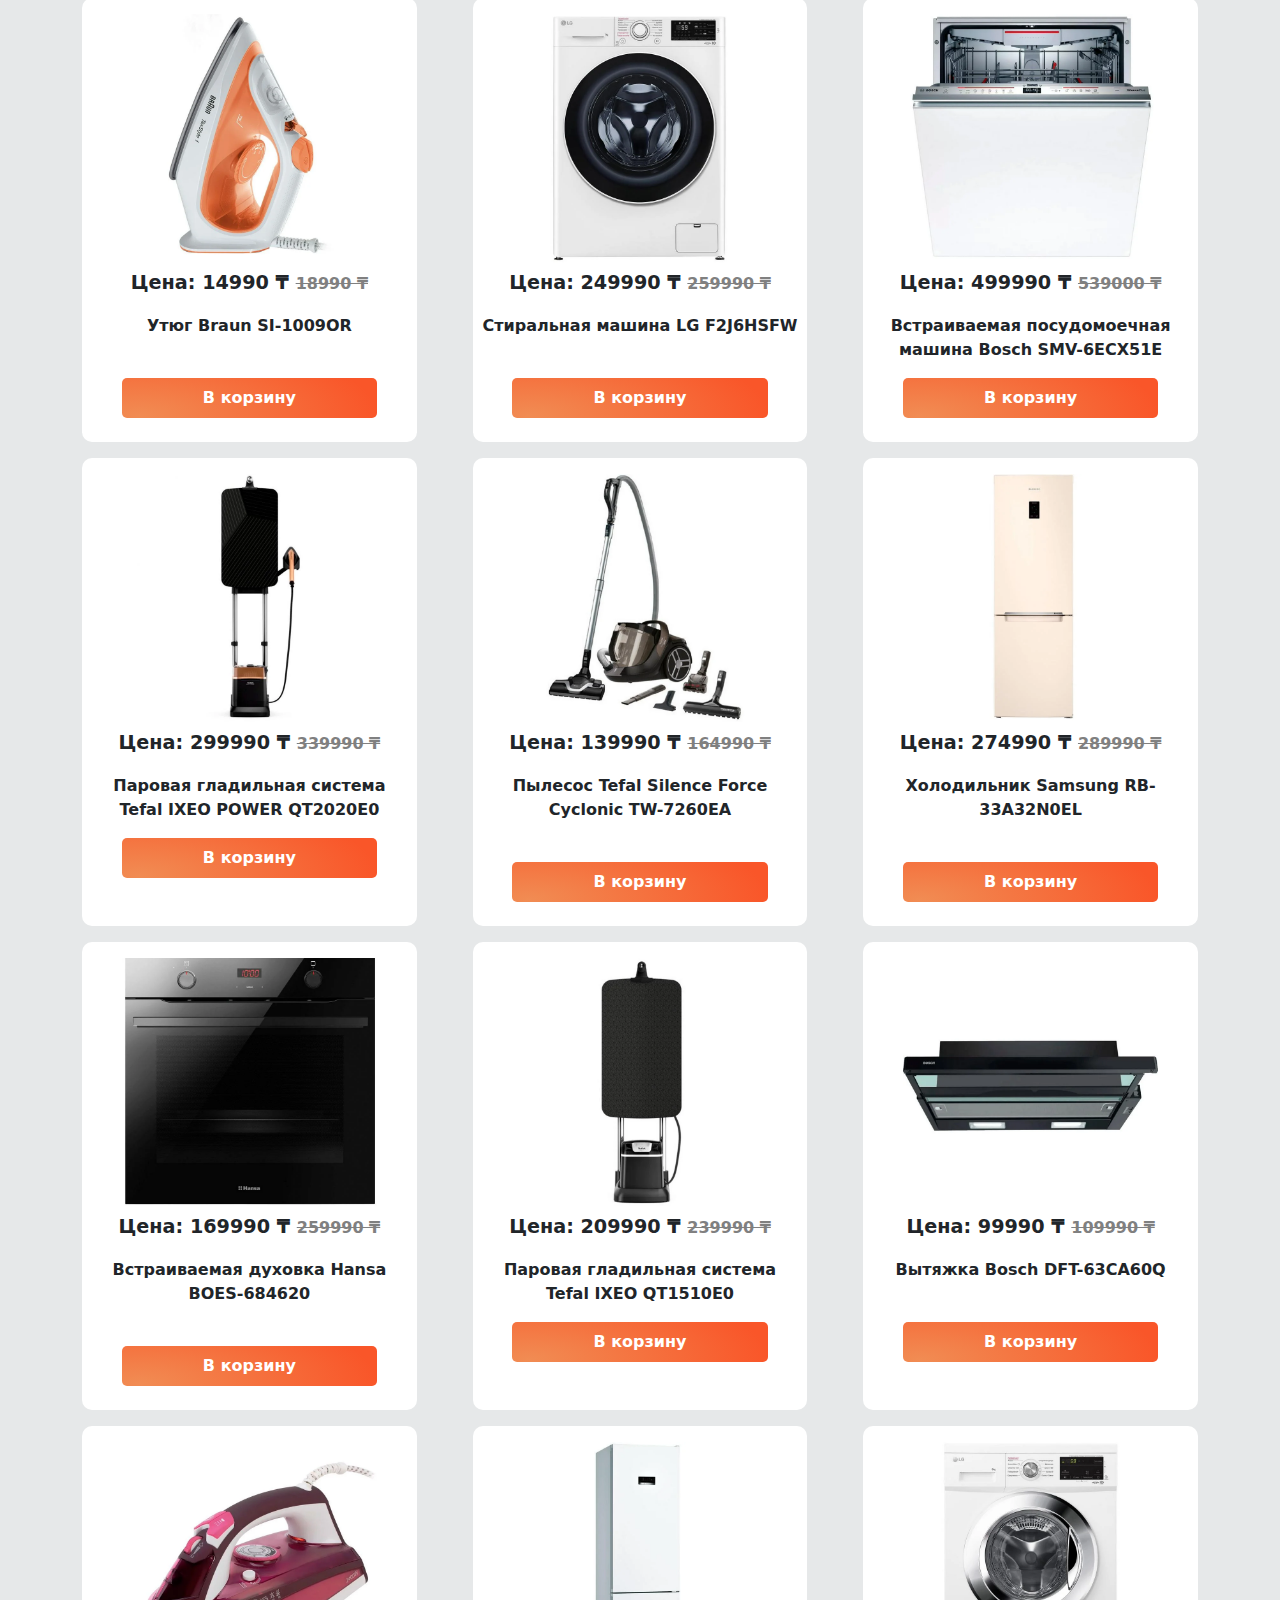
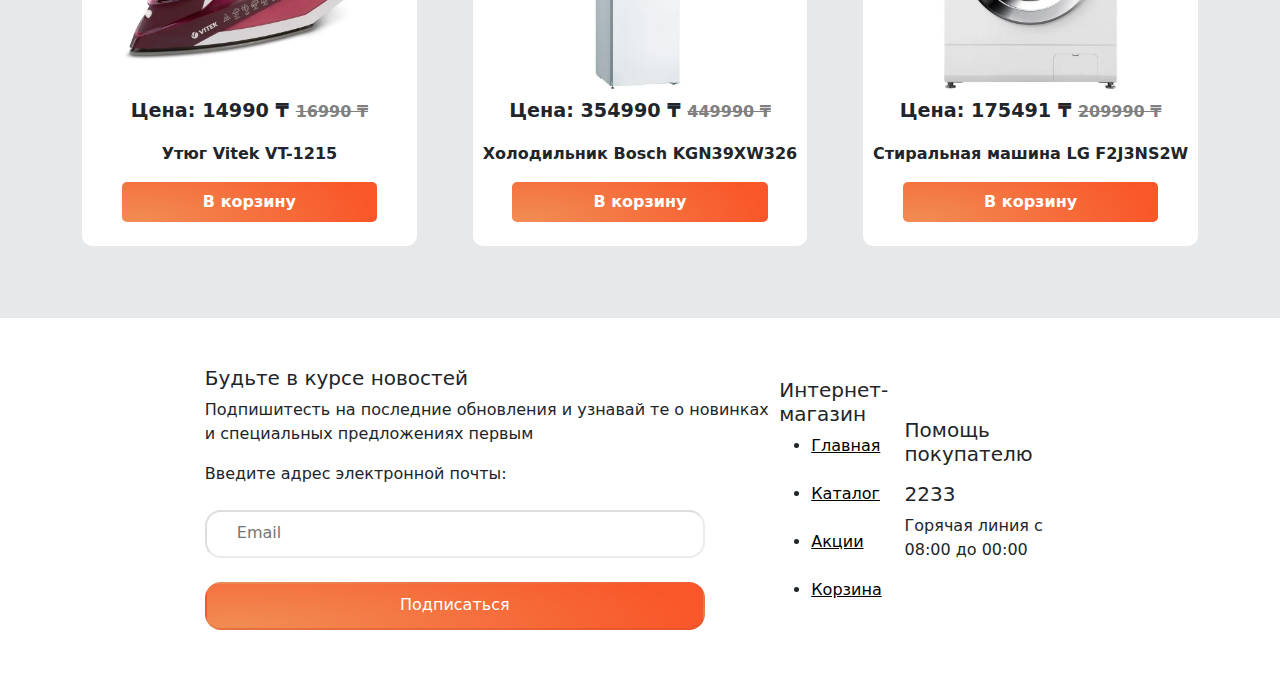
<file: sales.html>
<!DOCTYPE html>
<html lang="en">
  <head>
    <meta charset="UTF-8" />
    <meta http-equiv="X-UA-Compatible" content="IE=edge" />
    <meta name="viewport" content="width=device-width, initial-scale=1.0" />
    <link rel="stylesheet" href="css/bootstrap.min.css" />
    <link rel="stylesheet" href="css/style.css" />
    <link rel="stylesheet" href="css/slider.css" />
    <link rel="shortcut icon" href="./img/favicon.ico" type="image/x-icon">
    <title>Акции</title>
  </head>
  <body>
    <header class="container">
      <div><img src="./img/images-logo.png" alt="logotip"></div>
      <!-- <div class="logo-wrap"><img src="img/logo_dom.svg" alt="logo_dom" /></div> -->
      <nav>
        <div class="logo-wrap"><img src="img/logo_dom.svg" alt="logo_dom" /></div>
        <a href="index.html">Главная</a>
        <a href="catalog.html">Каталог</a>
        <a href="sales.html">Акции</a>
        <a href="cart.html">Корзина</a>
      </nav>
  <div class="button-header">
      <button class="button_login_in">Войти</button>
      <button class="button_sign_in">Зарегестрироваться</button>
    </div>
    </header>
    <main>
      <section class="container">
        <div id="myCarousel" class="carousel slide shadow" data-bs-ride="carousel">
          <div class="carousel-indicators">
            <button type="button" data-bs-target="#myCarousel" data-bs-slide-to="0" class="active" aria-current="true"
              aria-label="Slide 1"></button>
            <button type="button" data-bs-target="#myCarousel" data-bs-slide-to="1" aria-label="Slide 2"></button>
            <button type="button" data-bs-target="#myCarousel" data-bs-slide-to="2" aria-label="Slide 3"></button>
          </div>
          <div class="carousel-inner">
            <div class="carousel-item active">
              <img src="./img/sales/carusel-2/health-discount-1318.png" alt="" />
            </div>
            <div class="carousel-item">
              <img src="./img/home-and-garden-1318.png" alt="" />
            </div>
            <div class="carousel-item">
              <img src="./img/bonus-pay1318.png" alt="" />
            </div>
          </div>
          <button class="carousel-control-prev" type="button" data-bs-target="#myCarousel" data-bs-slide="prev">
            <span class="carousel-control-prev-icon" aria-hidden="true"></span>
            <span class="visually-hidden">Previous</span>
          </button>
          <button class="carousel-control-next" type="button" data-bs-target="#myCarousel" data-bs-slide="next">
            <span class="carousel-control-next-icon" aria-hidden="true"></span>
            <span class="visually-hidden">Next</span>
          </button>
        </div>
      </section>
      <section class="gray-color">
        <div class="container">
          <br>
          <br>
          <h1>Акции</h1>
          <br>
          <div class="popular_item_wrapper">

            <div class="popular_item">
              <img src="./png/sales-png/Дрель-шуруповерт Makita.png" alt="Дрель-шуруповерт Makita DDF453SYE аккумуляторная 2 акк в комплекте" />
              <p class="price">Цена: <span>83990</span> ₸ <s>125890 ₸</s></p>
              <p class="product_name">Дрель-шуруповерт Makita DDF453SYE аккумуляторная 2 акк в комплекте</p>
              <button class="popular_item__btn btn__blue">В корзину</button>
            </div>

            <div class="popular_item">
              <img src="./png/sales-png/Мойка высокого давления Karcher.png" alt="Мойка высокого давления Karcher K 2 Classic (1.600-979.0)" />
              <p class="price">Цена: <span>39990</span> ₸ <s>46990 ₸</s></p>
              <p class="product_name">
                Мойка высокого давления Karcher K 2 Classic (1.600-979.0)
              </p>
              <button class="popular_item__btn btn__blue">В корзину</button>
            </div>

            <div class="popular_item">
              <img src="./png/sales-png/Мойка высокого давления.png" alt="Мойка высокого давления Karcher K 7 Compact (1.447-002.0)" />
              <p class="price">Цена: <span>269490</span> ₸ <s>316990 ₸</s></p>
              <p class="product_name">Мойка высокого давления Karcher K 7 Compact (1.447-002.0)</p>
              <button class="popular_item__btn btn__blue">В корзину</button>
            </div>

            <div class="popular_item">
              <img src="./png/sales-png/Аккумуляторная цепная пила.png" alt="Аккумуляторная цепная пила Karcher CNS 18-30 (1.444-001.0)" />
              <p class="price">Цена: <span>119990</span> ₸ <s>149990 ₸</s></p>
              <p class="product_name">Аккумуляторная цепная пила Karcher CNS 18-30 (1.444-001.0)</p>
              <button class="popular_item__btn btn__blue">В корзину</button>
            </div>

            <div class="popular_item">
              <img src="./png/sales-png/Аккумуляторный Триммер.png" alt="Аккумуляторный Триммер Karcher LTR 18-30 (1.444-311.0) аккумулятор в комплекте" />
              <p class="price">Цена: <span>91990</span> ₸ <s>114990 ₸</s></p>
              <p class="product_name">Аккумуляторный Триммер Karcher LTR 18-30 (1.444-311.0) аккумулятор в комплекте</p>
              <button class="popular_item__btn btn__blue">В корзину</button>
            </div>

            <div class="popular_item">
              <img src="img/sales/Пылесос Philips.png" alt="Philips XB-9185/09" />
              <p class="price">Цена: <span>129990</span> ₸ <s>249990 ₸</s></p>
              <p class="product_name">Пылесос Philips XB-9185/09</p>
              <br>
              <button class="popular_item__btn btn__blue">В корзину</button>
            </div>

            <div class="popular_item">
              <img src="./png/sales-png/Утюг Braun SI-1009OR.png" alt="Утюг Braun SI-1009OR">
              <p class="price">Цена: <span>14990</span> ₸ <s>18990 ₸</s></p>
              <p class="product_name">Утюг Braun SI-1009OR</p>
              <br>
              <button class="popular_item__btn btn__blue">В корзину</button>
            </div>

            <div class="popular_item">
              <img src="./png/sales-png/Стиральная машина LG F2J6HSFW.png" alt="Стиральная машина LG F2J6HSFW">
              <p class="price">Цена: <span>249990</span> ₸ <s>259990 ₸</s></p>
              <p class="product_name">Стиральная машина LG F2J6HSFW</p>
              <br>
              <button class="popular_item__btn btn__blue">В корзину</button>
            </div>

            <div class="popular_item">
              <img src="./png/sales-png/Встраиваемая посудомоечная машина Bosch SMV-6ECX51E.png" alt="Встраиваемая посудомоечная машина Bosch SMV-6ECX51E">
              <p class="price">Цена: <span>499990</span> ₸ <s>539000 ₸</s></p>
              <p class="product_name">Встраиваемая посудомоечная машина Bosch SMV-6ECX51E</p>
              <button class="popular_item__btn btn__blue">В корзину</button>
            </div>

            <div class="popular_item">
              <img src="./png/sales-png/Паровая гладильная система Tefal IXEO POWER QT2020E0.png" alt="Паровая гладильная система Tefal IXEO POWER QT2020E0">
              <p class="price">Цена: <span>299990</span> ₸ <s>339990 ₸</s></p>
              <p class="product_name">Паровая гладильная система Tefal IXEO POWER QT2020E0</p>
              <button class="popular_item__btn btn__blue">В корзину</button>
            </div>

            <div class="popular_item">
              <img src="./png/sales-png/Пылесос Tefal Silence Force Cyclonic TW-7260EA.png" alt="Пылесос Tefal Silence Force Cyclonic TW-7260EA">
              <p class="price">Цена: <span>139990</span> ₸ <s>164990 ₸</s></p>
              <p class="product_name">Пылесос Tefal Silence Force Cyclonic TW-7260EA</p>
              <br>
              <button class="popular_item__btn btn__blue">В корзину</button>
            </div>

            <div class="popular_item">
              <img src="./png/sales-png/Холодильник Samsung RB-33A32N0EL.png" alt="Холодильник Samsung RB-33A32N0EL">
              <p class="price">Цена: <span>274990</span> ₸ <s>289990 ₸</s></p>
              <p class="product_name">Холодильник Samsung RB-33A32N0EL</p>
              <br>
              <button class="popular_item__btn btn__blue">В корзину</button>
            </div>

            <div class="popular_item">
              <img src="./png/sales-png/Встраиваемая духовка Hansa BOES-684620.png" alt="Встраиваемая духовка Hansa BOES-684620">
              <p class="price">Цена: <span>169990</span> ₸ <s>259990 ₸</s></p>
              <p class="product_name">Встраиваемая духовка Hansa BOES-684620</p>
              <br>
              <button class="popular_item__btn btn__blue">В корзину</button>
            </div>

            <div class="popular_item">
              <img src="./png/sales-png/Паровая гладильная система Tefal IXEO QT1510E0.png" alt="Паровая гладильная система Tefal IXEO QT1510E0">
              <p class="price">Цена: <span>209990</span> ₸ <s>239990 ₸</s></p>
              <p class="product_name">Паровая гладильная система Tefal IXEO QT1510E0</p>
              <button class="popular_item__btn btn__blue">В корзину</button>
            </div>

            <div class="popular_item">
              <img src="./png/sales-png/Вытяжка Bosch DFT-63CA60Q.png" alt="Вытяжка Bosch DFT-63CA60Q">
              <p class="price">Цена: <span>99990</span> ₸ <s>109990 ₸</s></p>
              <p class="product_name">Вытяжка Bosch DFT-63CA60Q</p>
              <br>
              <button class="popular_item__btn btn__blue">В корзину</button>
            </div>

            <div class="popular_item">
              <img src="./png/sales-png/Утюг Vitek VT-1215.png" alt="Утюг Vitek VT-1215">
              <p class="price">Цена: <span>14990</span> ₸ <s>16990 ₸</s></p>
              <p class="product_name">Утюг Vitek VT-1215</p>
              <button class="popular_item__btn btn__blue">В корзину</button>
            </div>

            <div class="popular_item">
              <img src="./png/sales-png/Холодильник Bosch KGN39XW326.png" alt="Холодильник Bosch KGN39XW326">
              <p class="price">Цена: <span>354990</span> ₸ <s>449990 ₸</s></p>
              <p class="product_name">Холодильник Bosch KGN39XW326</p>
              <button class="popular_item__btn btn__blue">В корзину</button>
            </div>

            <div class="popular_item">
              <img src="./png/sales-png/Стиральная машина LG F2J3NS2W.png" alt="Стиральная машина LG F2J3NS2W">
              <p class="price">Цена: <span>175491</span> ₸ <s>209990 ₸</s></p>
              <p class="product_name">Стиральная машина LG F2J3NS2W</p>
              <button class="popular_item__btn btn__blue">В корзину</button>
            </div>




          </div>
          <br>
          <br>
          <br>
        </div>
      </section>
      </section>
    </main>

    <footer class="footer-block">

      <div>
        <div class="footer_tittle">
          <h5>Будьте в курсе новостей</h5>
        </div>
        <div class="footer_text">
          <p>Подпишитесть на последние обновления и узнавай те о новинках и специальных предложениях первым</p>
        </div>
        <div>
          <form action="./action.html">
            <div class="your_email"><label for="mail">Введите адрес электронной почты: </label>
              <br>
              <br>
              <input type="email" name="email" id="mail" placeholder="Email" required />
              <br>
              <button class="footer_button" type="submit">Подписаться</button>
            </div>
          </form>
        </div>
      </div>
  
      <div>
        <div class="footer_tittle">
          <h5>Интернет-магазин</h5>
        </div>
        <div>
          <ul class="footer-menu">
            <li><a href="./index.html">Главная</a></li>
            <br>
            <li><a href="./catalog.html">Каталог</a></li>
            <br>
            <li><a href="./sales.html">Акции</a></li>
            <br>
            <li><a href="./cart.html">Корзина</a></li>
          </ul>
        </div>
      </div>
  
      <div>
        <div class="footer_tittle">
          <h5>Помощь покупателю</h5>
        </div>
        <div>
          <p><h5>2233</h5>Горячая линия с 08:00 до 00:00</p>
        </div>
      </div>
  
    </footer>

    <br>
    <br>

    <script src="./js/bootstrap.bundle.min.js"></script>
    <script src="js/script.js"></script>
  </body>
</html>
</file>
<file: css/style.css>
:root {
  --gray: #e5e7e8f1;
  --blue: #2196f3;
}

* {
  margin: 0;
  padding: 0;
  box-sizing: border-box;
}

/* .container {
  padding-left: 5vw;
  padding-right: 5vw;
} */
header {
  font-size: 16px;
  padding-top: 1rem;
  display: flex;
  flex-direction: row;
  justify-content: space-between;
  margin-left: 5vw;
  margin-right: 5vw;
  align-items: center;
  margin-bottom: 1rem;
}

.img-logo {
  width: 5rem;
}

.button_login_in {
  display: flex;
  flex-direction: row;
  justify-content: center;
  align-items: center;
  padding: 13px 30px 15px;
  gap: 10px;

  width: 152px;
  height: 48px;
  color: black;

  background: white;
  border-radius: 16px;
  border-color: rgba(128, 128, 128, 0.16);

  flex: none;
  order: 1;
  flex-grow: 0;
}
.button-header {
  display: flex;
  flex-direction: row;
  column-gap: 1vw;
  font-size: 1rem;
}

.button_sign_in {
  display: flex;
  flex-direction: row;
  justify-content: center;
  align-items: center;
  padding: 13px 30px 15px;
  gap: 10px;

  width: 170px;
  height: 48px;
  color: white;

  background: radial-gradient(
    93.5% 204.81% at 6.5% 94.37%,
    #f18c53 0%,
    #f95629 100%
  );

  border-color: rgba(128, 128, 128, 0.068);
  border-radius: 16px;
  flex: none;
  order: 1;
  flex-grow: 0;
}

nav {
  display: flex;
  flex-direction: row;
  justify-content: space-around;
  align-items: center;
  color: grey;
  column-gap: 1vw;
  font-size: 1rem;
}
nav a {
  color: black;
}
img {
  width: 100%;
}

.carousel-inner {
  border-radius: 10px;
}
.border-radius {
  border-radius: 10px;
}

.gray-color {
  background-color: var(--gray);
}
.shadow {
  box-shadow: 8px 9px 19px 1px rgba(34, 60, 80, 0.2);
  border-radius: 10px;
}

.popular_item_wrapper {
  display: flex;
  flex-wrap: wrap;
  gap: 1rem;
  justify-content: space-between;
}

.btn__blue {
  color: white;
  background: radial-gradient(
    93.5% 204.81% at 6.5% 94.37%,
    #f18c53 0%,
    #f95629 100%
  );
  border-radius: 5px;
  border: none;
  padding: 0.5rem;
  font-weight: bold;
}
.active-btn__blue {
  background-color: white;
  color: radial-gradient(
    93.5% 204.81% at 6.5% 94.37%,
    #f18c53 0%,
    #f95629 100%
  );
  border-color: radial-gradient(
    93.5% 204.81% at 6.5% 94.37%,
    #f18c53 0%,
    #f95629 100%
  );
  border-radius: 5px;
  padding: 0.5rem;
  font-weight: bold;
}
.price {
  font-size: 1.2rem;
}
.popular_item {
  padding-top: 1rem;
  display: flex;
  flex-direction: column;
  align-items: center;
  padding-left: 0.5rem;
  padding-right: 0.5rem;
  background-color: white;
  border-radius: 10px;
  font-weight: bold;
  padding-bottom: 1.5rem;
  flex-basis: 30%;
  text-align: center;
}
.popular_item img {
  /* max-height: 30vh; */
  width: 80%;
}

.popular_item a {
  width: 80%;
}
.popular_item__btn {
  width: 80%;
}

a .popular_item__btn {
  width: 100%;
}

@media (max-width: 767px) {
  .popular_item {
    flex-basis: 47%;
  }
  .popular_item_wrapper {
    row-gap: 1rem;
  }
}
@media (max-width: 500px) {
  .popular_item {
    flex-basis: 100%;
  }
  .popular_item_wrapper {
    justify-content: center;
  }
}

/* 
@media (max-width: 767px) {
  .popular_item {
    flex-basis: 47%;
  }
  .popular_item_wrapper {
    row-gap: 1rem;
  }
} */

footer {
  font-size: 16px;
  padding-top: 3rem;
  display: flex;
  flex-direction: row;
  justify-content: space-between;
  margin-left: 16vw;
  margin-right: 16vw;
  align-items: center;
  margin-bottom: 1rem;
}

input {
  display: flex;
  flex-direction: row;
  justify-content: center;
  align-items: center;
  padding: 13px 30px 15px;
  gap: 10px;

  width: 500px;
  height: 48px;
  color: black;

  background: white;
  border-radius: 16px;
  border-color: rgba(128, 128, 128, 0.16);

  flex: none;
  order: 1;
  flex-grow: 0;
}

.footer_button {
  display: flex;
  flex-direction: row;
  justify-content: center;
  align-items: center;
  padding: 13px 30px 15px;
  gap: 10px;

  width: 500px;
  height: 48px;
  color: white;

  background: radial-gradient(
    93.5% 204.81% at 6.5% 94.37%,
    #f18c53 0%,
    #f95629 100%
  );

  border-color: rgba(128, 128, 128, 0.068);
  border-radius: 16px;
  flex: none;
  order: 1;
  flex-grow: 0;
}

ul li a {
  color: black;
}

s {
  color: grey;
  font-size: smaller;
}

.btn_cart_block {
  display: flex;
  flex-direction: row;
  padding-left: 19rem;
  padding-top: 1rem;
}

.button_cart {
  display: flex;
  flex-direction: row;
  justify-content: center;
  align-items: center;
  padding: 13px 30px 15px;
  gap: 10px;

  width: 170px;
  height: 48px;
  color: white;

  background: radial-gradient(
    93.5% 204.81% at 6.5% 94.37%,
    #f18c53 0%,
    #f95629 100%
  );

  border-color: rgba(128, 128, 128, 0.068);
  border-radius: 16px;
  flex: none;
  order: 1;
  flex-grow: 0;
}

/* Стили для модального окна */
.modal {
  display: none;
  position: fixed;
  z-index: 1;
  left: 0;
  top: 0;
  width: 100%;
  height: 100%;
  overflow:auto;
  background-color: rgba(0, 0, 0, 0.6);
  padding: .5em 10em;
}

.modal-content {
  background-color: #fefefe;
  margin: 15% auto;
  padding: 20px;
}

.close {
  color: #aaa;
  position: absolute;
  top: 0;
  left: 98%;
  float: right;
  font-size: 28px;
  font-weight: bold;
}

.close:hover,
.close:focus {
  color: black;
  text-decoration: none;
  cursor: pointer;
}

.btnModal{
  color: white;
  background-color: #aaa;
  border-radius: 5px;
  border: none;
  padding: 0.5rem;
  font-weight: bold;
  width: 80%;
}

#productFeatures{
  font-size: larger;
}
</file>
<file: css/slider.css>
/* GLOBAL STYLES
-------------------------------------------------- */
/* Padding below the footer and lighter body text */

body {
  color: rgb(var(--bs-tertiary-color-rgb));
}

/* CUSTOMIZE THE CAROUSEL
  -------------------------------------------------- */

/* Carousel base class */
.carousel {
  margin-bottom: 2rem;
}
/* Since positioning the image, we need to help out the caption */
.carousel-caption {
  bottom: 3rem;
  z-index: 10;
}

/* Declare heights because of positioning of img element */

/* MARKETING CONTENT
  -------------------------------------------------- */

/* Center align the text within the three columns below the carousel */
.marketing .col-lg-4 {
  margin-bottom: 1.5rem;
  text-align: center;
}
/* rtl:begin:ignore */
.marketing .col-lg-4 p {
  margin-right: 0.75rem;
  margin-left: 0.75rem;
}
/* rtl:end:ignore */

/* Featurettes
  ------------------------- */

.featurette-divider {
  margin: 5rem 0; /* Space out the Bootstrap <hr> more */
}

/* Thin out the marketing headings */
/* rtl:begin:remove */
.featurette-heading {
  letter-spacing: -0.05rem;
}

/* rtl:end:remove */

/* RESPONSIVE CSS
  -------------------------------------------------- */

@media (min-width: 40em) {
  /* Bump up size of carousel content */
  .carousel-caption p {
    margin-bottom: 1.25rem;
    font-size: 1.25rem;
    line-height: 1.4;
  }

  .featurette-heading {
    font-size: 50px;
  }
}

@media (min-width: 62em) {
  .featurette-heading {
    margin-top: 7rem;
  }
}
</file>
<file: css/cart.css>
:root {
  --orange: #fc6b3f;
}
.shopping-cart {
  display: flex;
  flex-direction: column;
  gap: 1rem;
}
.shopping-cart__item {
  display: flex;
  border: 3px solid orange;
  border-radius: 5px;
  width: 80%;
  padding: 1rem;
  justify-content: space-around;
  gap: 2rem;
}

.shopping-cart__item_preview {
  display: flex;
  align-items: center;
  width: 10vw;
  /* height: 100%; */
}

.shopping-cart__text {
  display: flex;
  flex-direction: column;
  justify-content: center;
  width: 30vw;
}

p {
  margin-bottom: 0;
}
.bold {
  font-weight: bold;
}
.counter-wrapper {
  display: flex;
  align-items: center;
  margin-left: auto;
  /* border: 3px solid var(--orange); */
}
.counter-wrapper button {
  color: white;
  background-color: var(--orange);
  border-radius: 5px;
  border: none;
  /* padding-left: 1rem;
  padding-right: 1rem; */
  padding: 0.5rem 1rem;
  font-weight: bold;
}
.counter-wrapper button.counter {
  background-color: white;
  color: black;

  border-radius: 5px;
  padding: 1rem;
  font-weight: bold;
}
.counter-wrapper > .trash-basket {
  background-color: white !important;
  /* background-color: rgb(22, 141, 233) !important; */
  padding: 0;
  margin-right: 1rem;
  /* width: fit-content;
  block-size: fit-content; */
}
</file>
